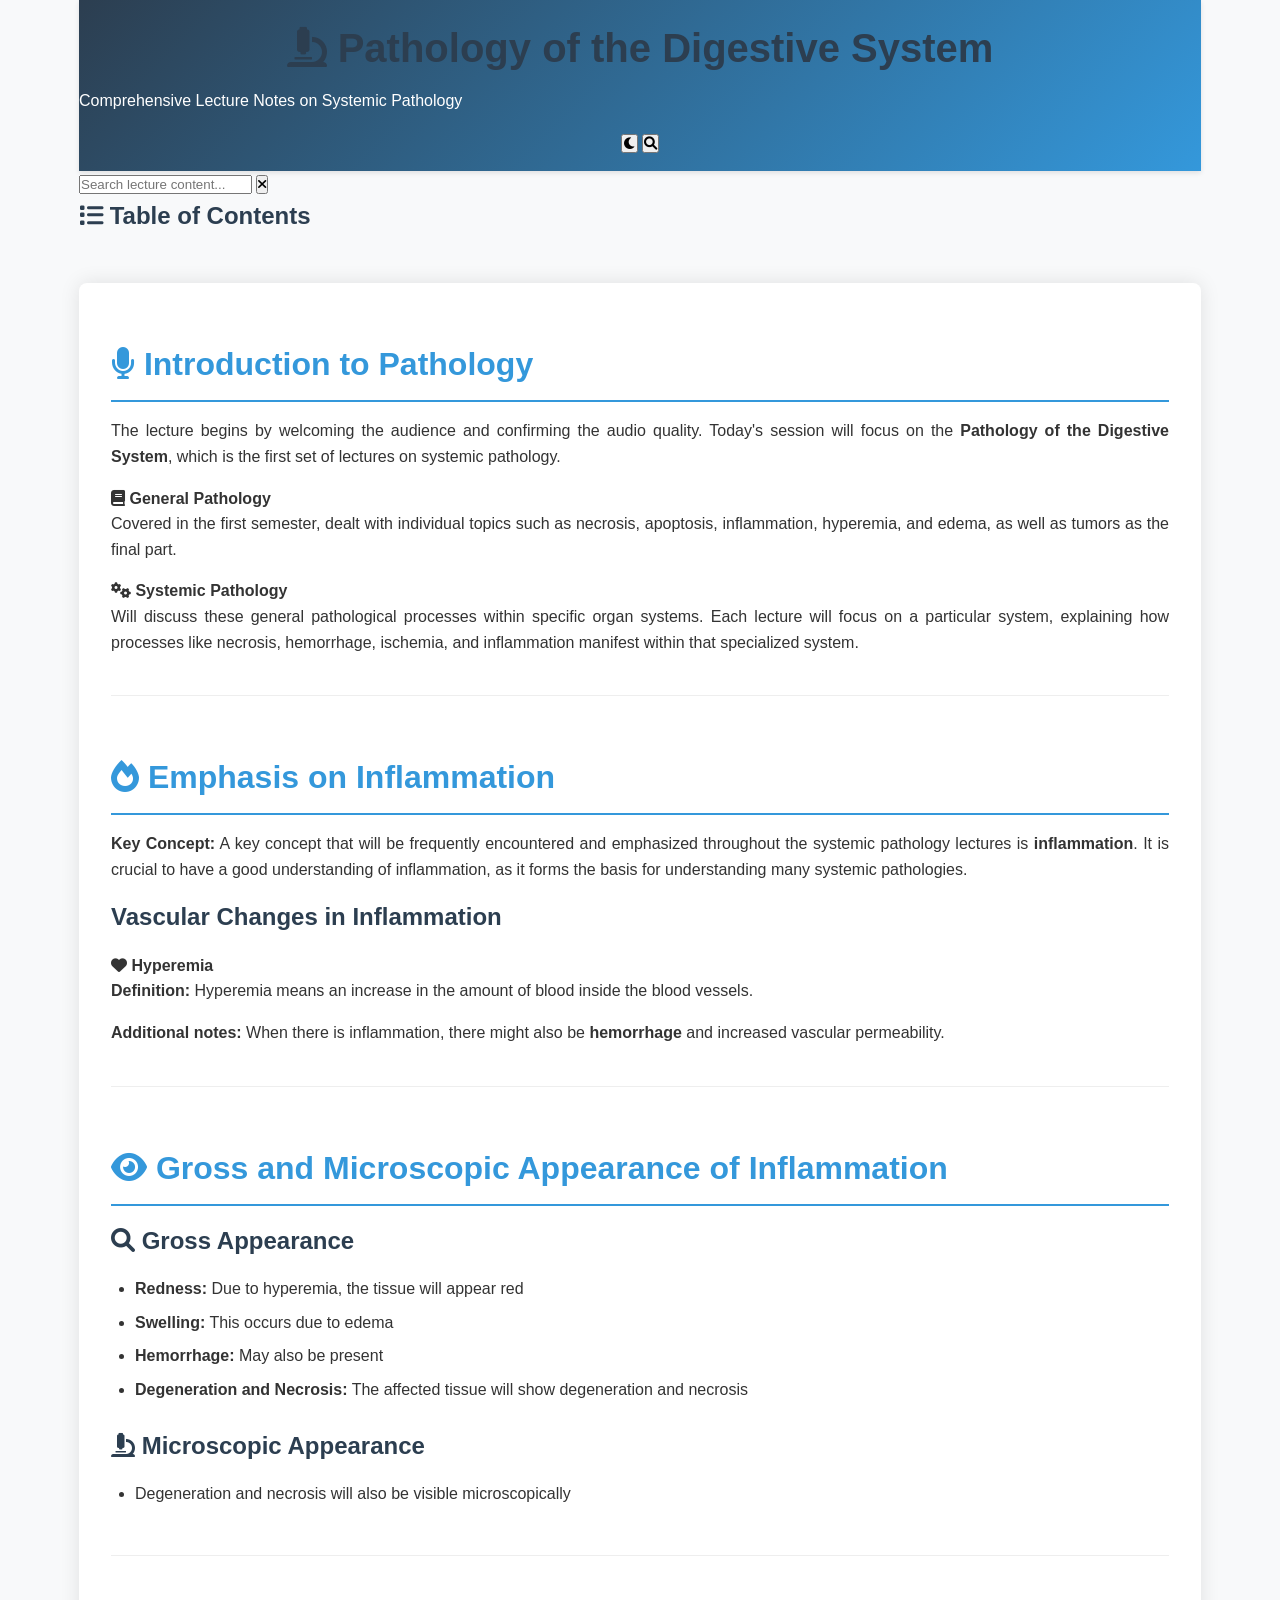
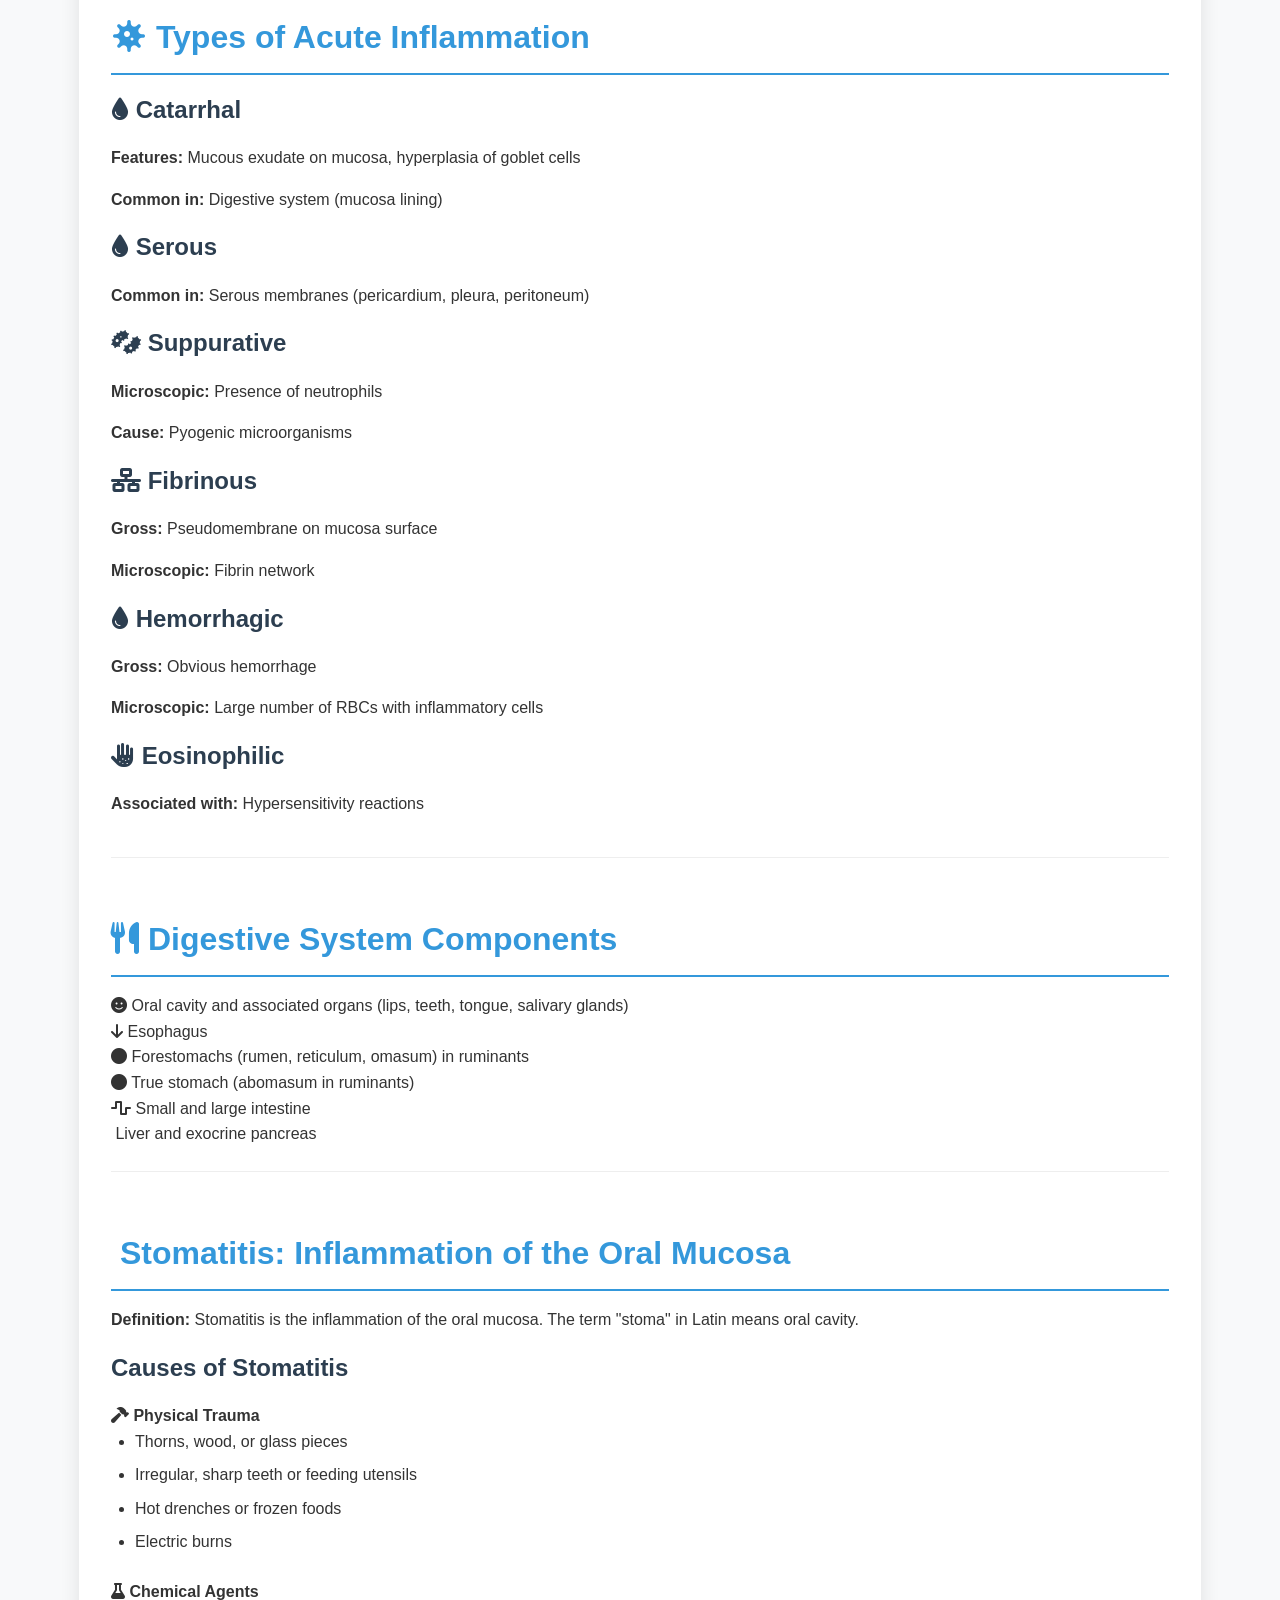
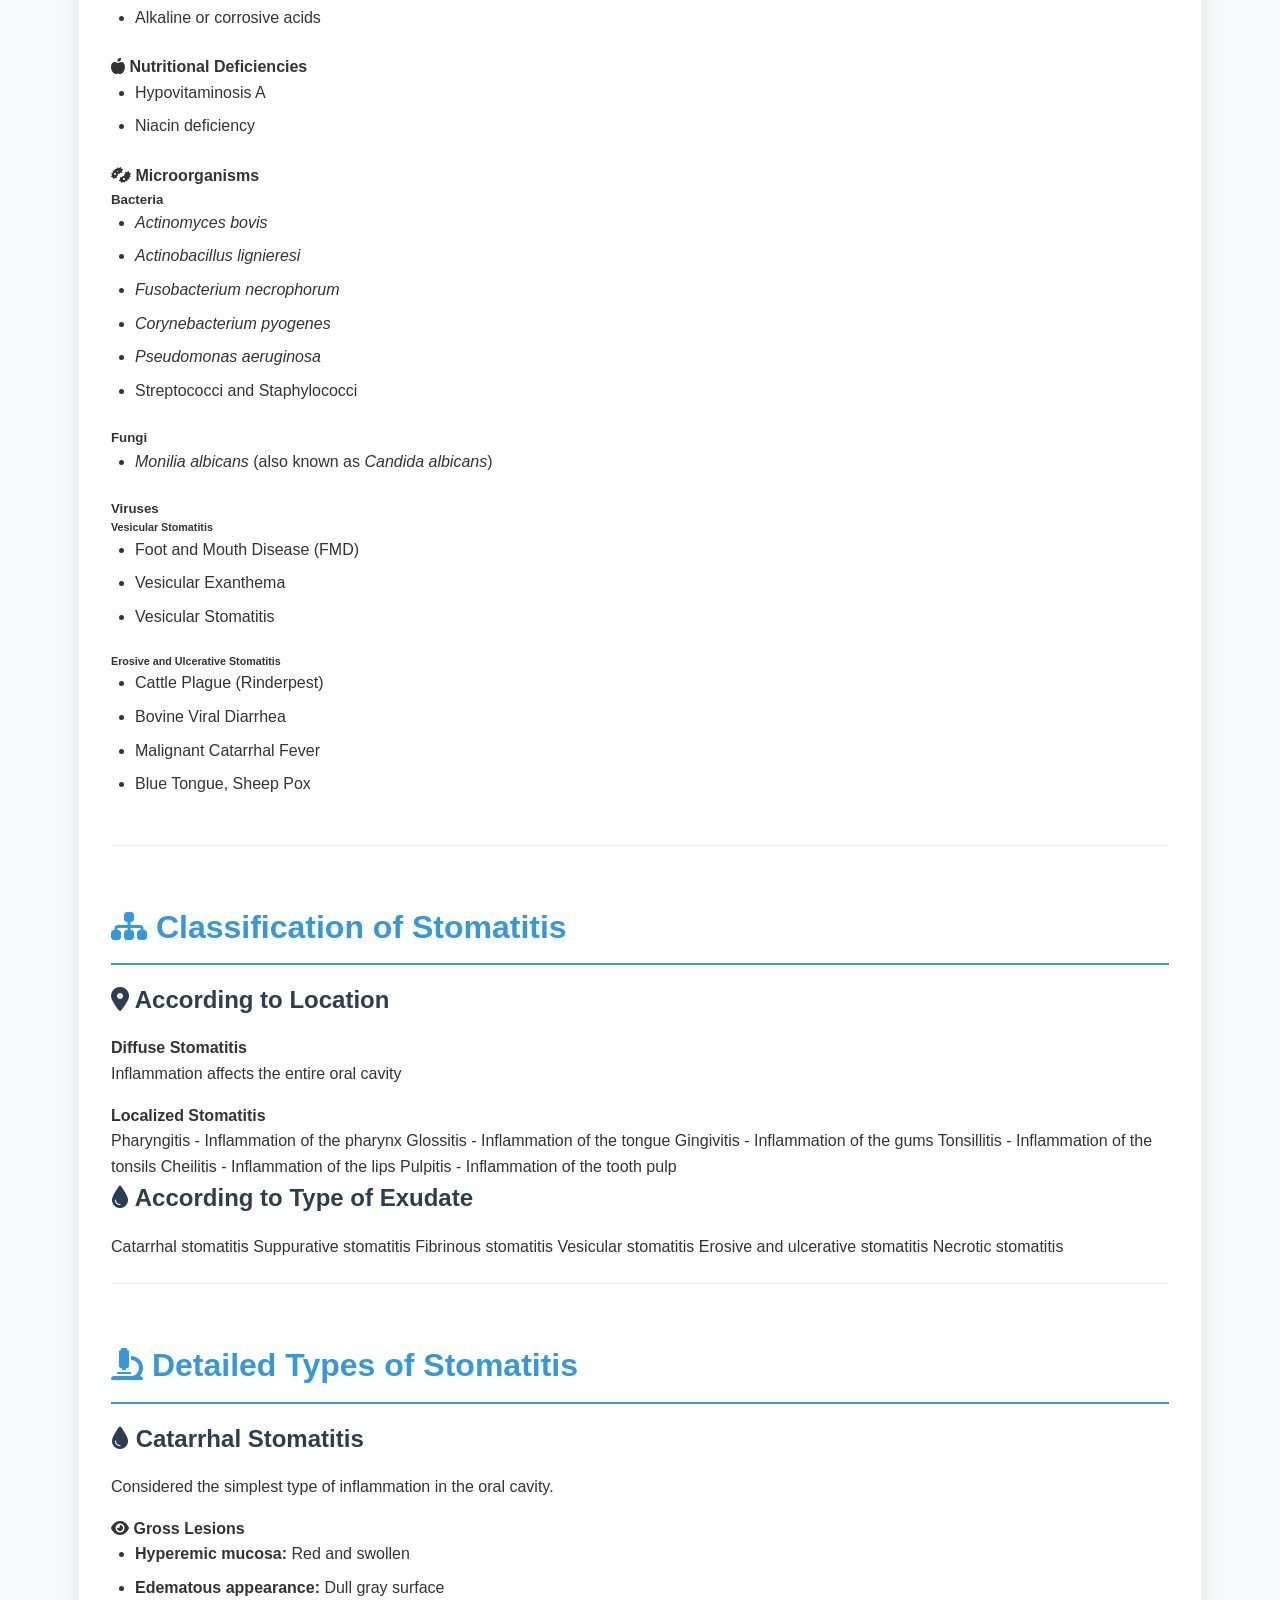
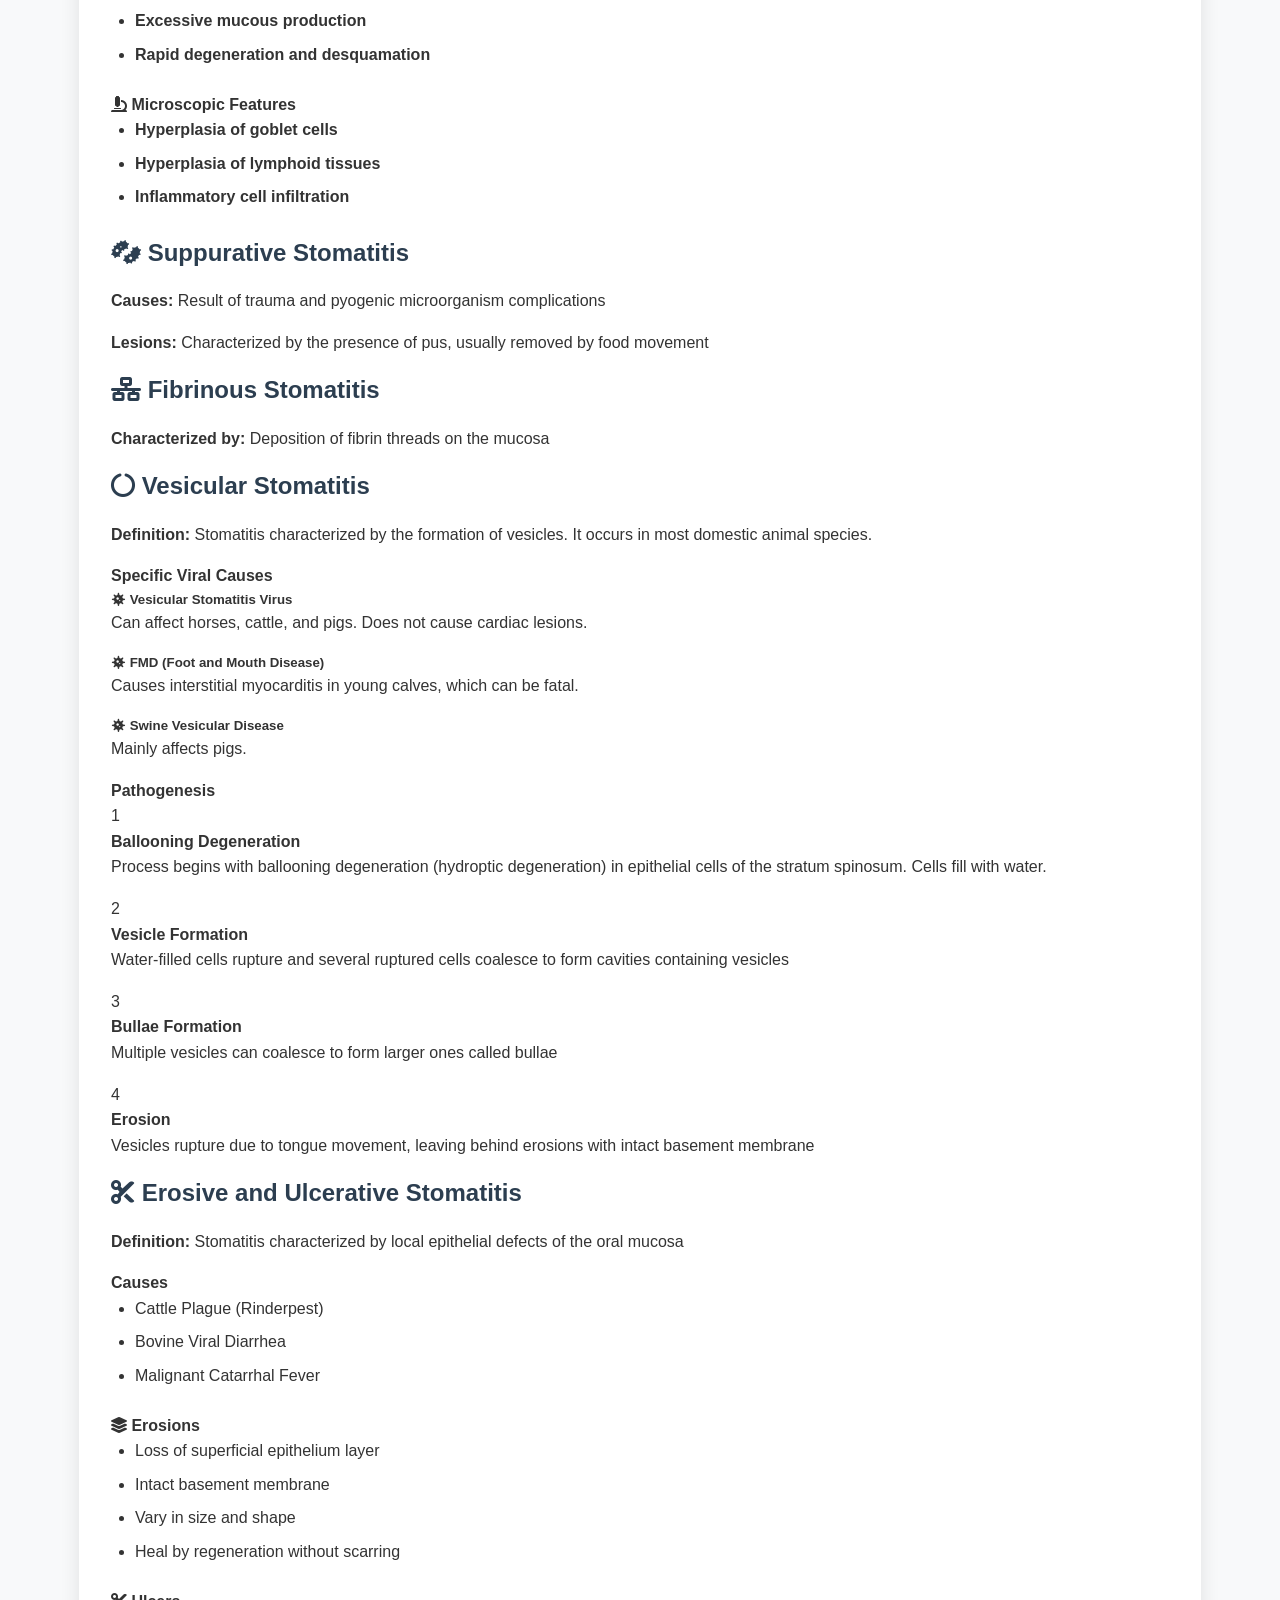
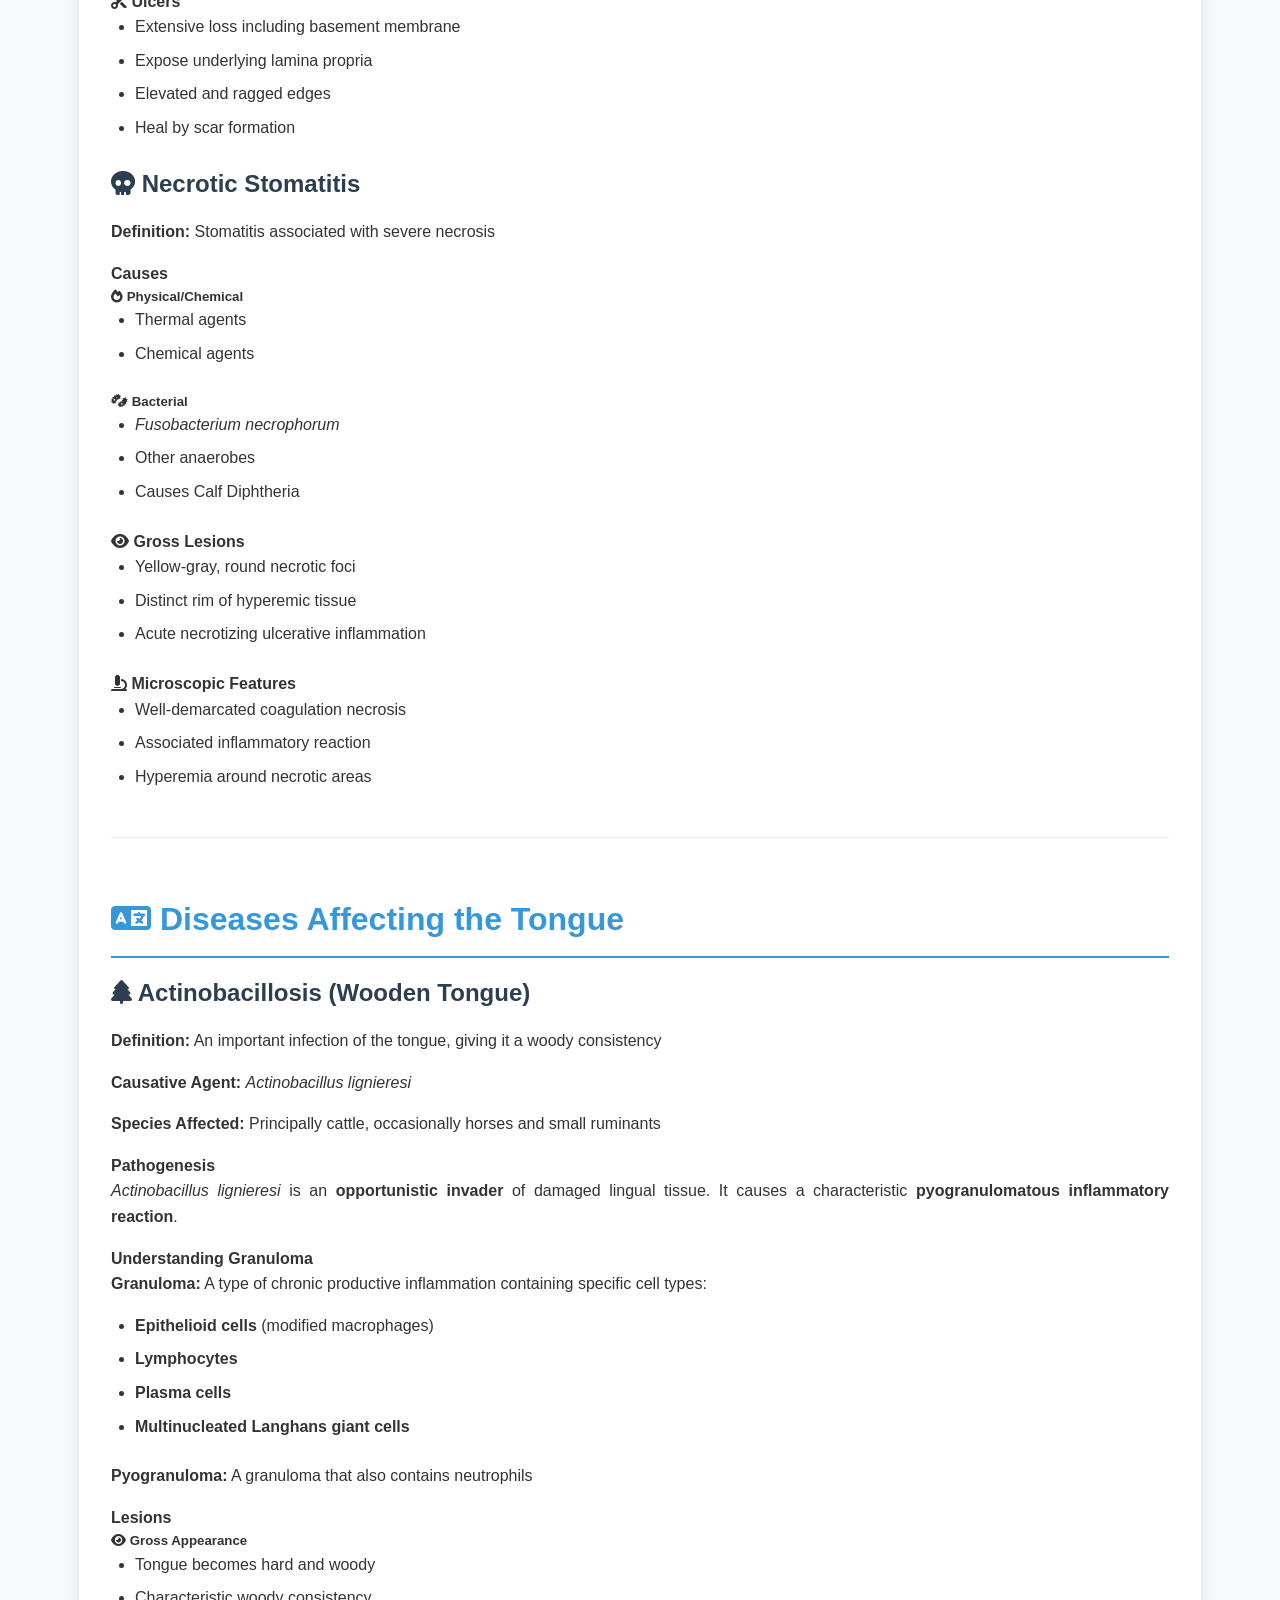
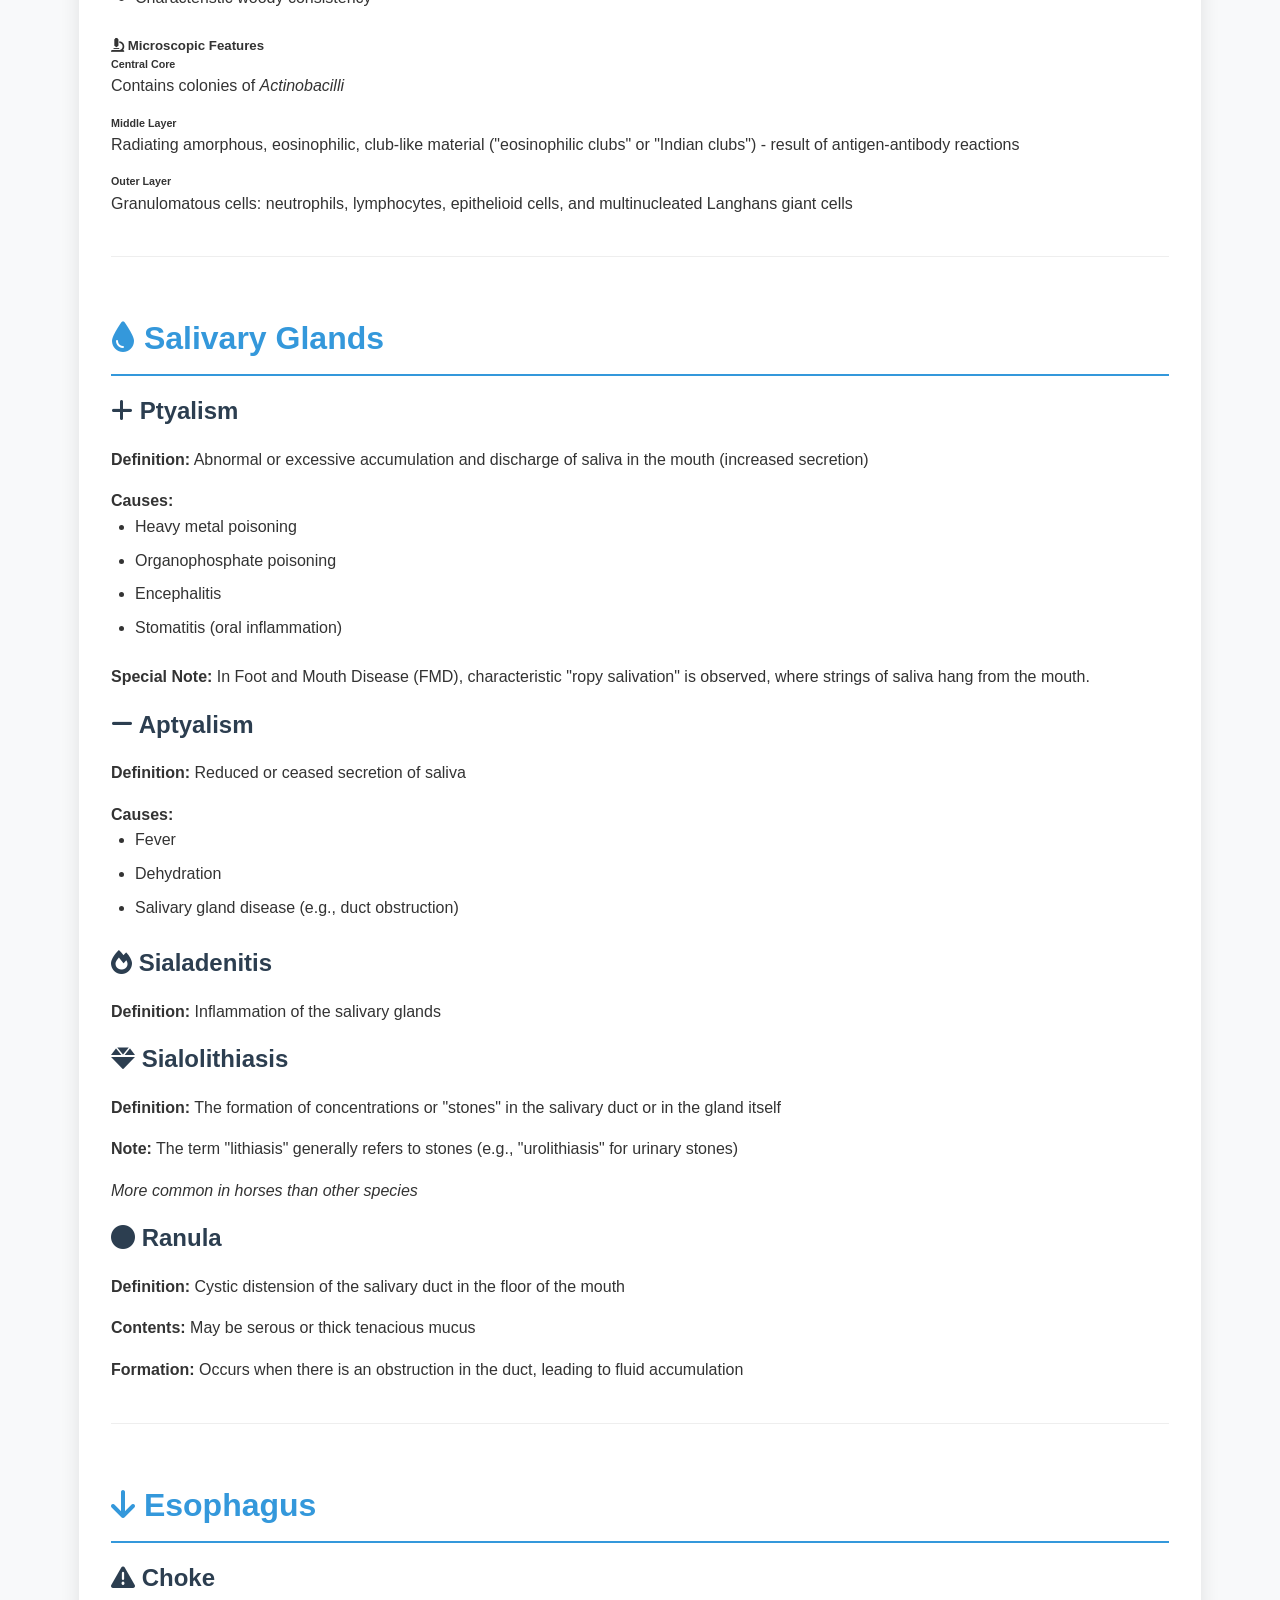
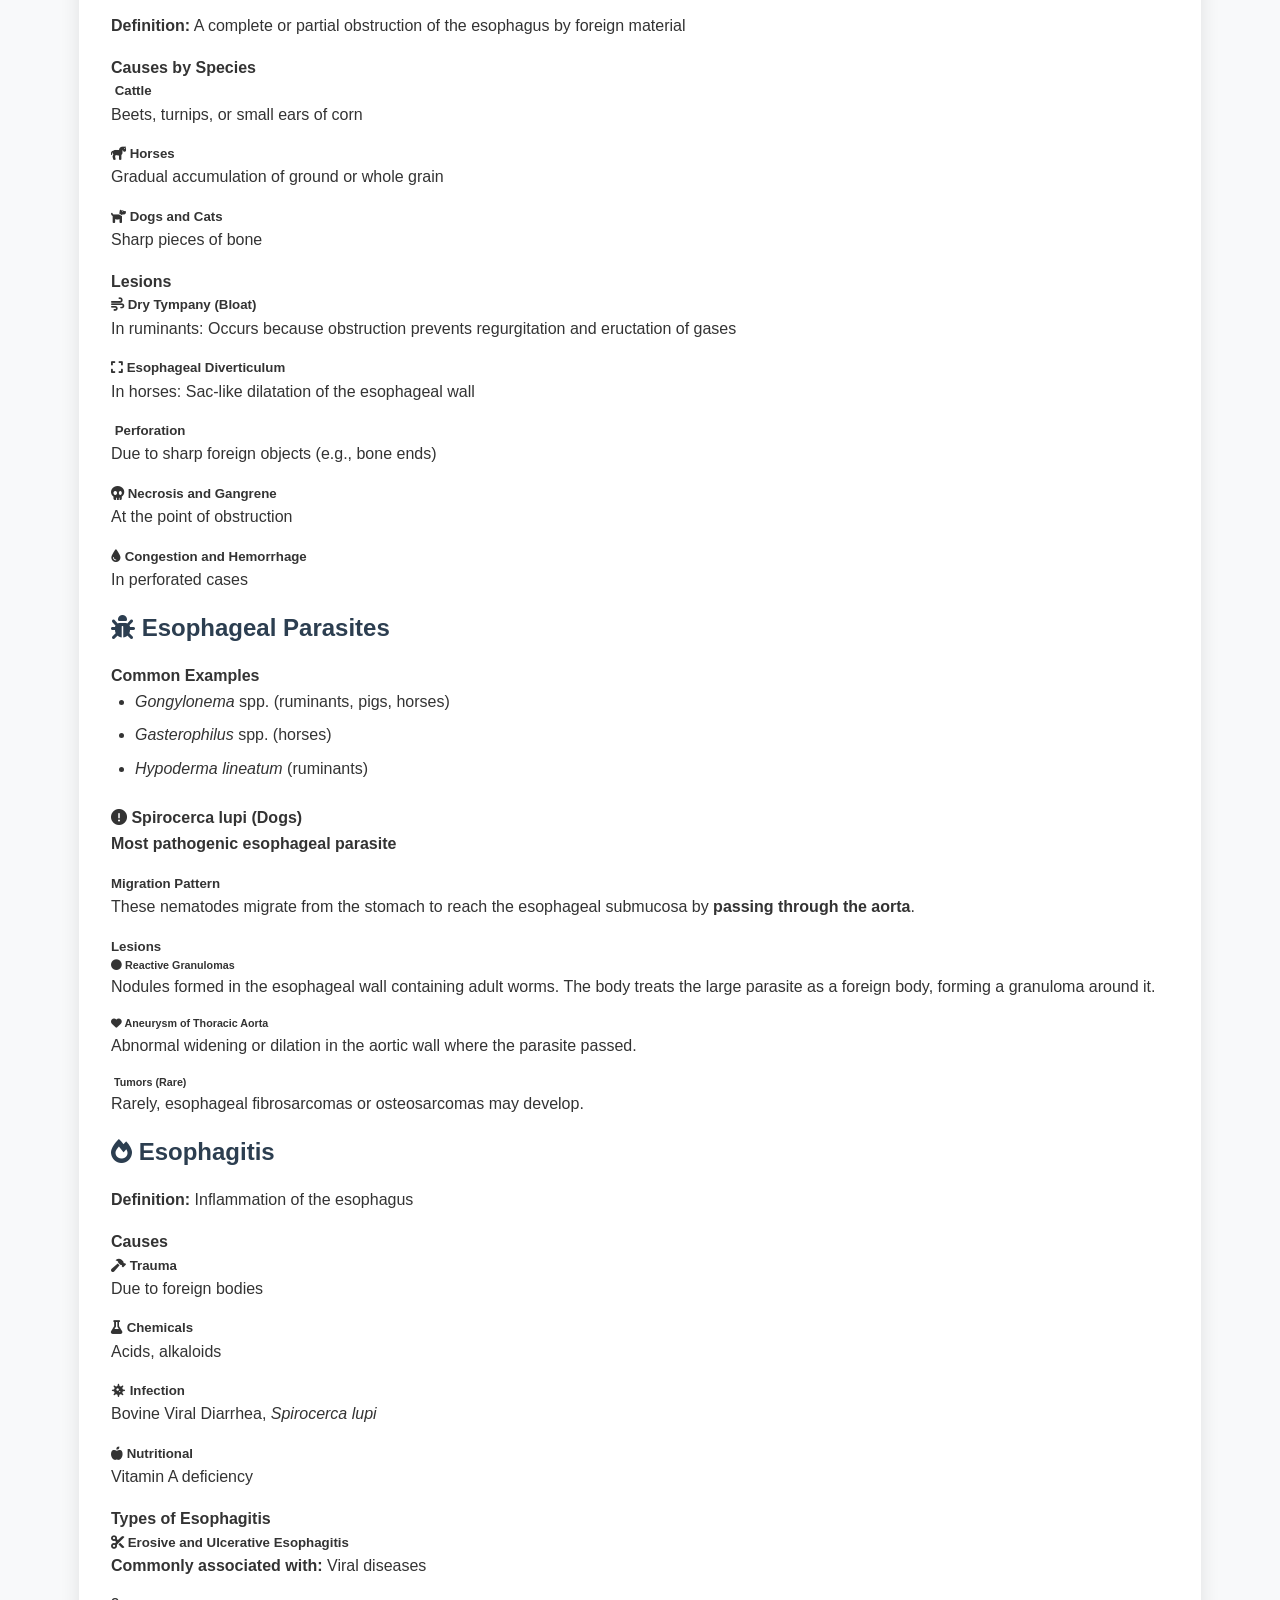
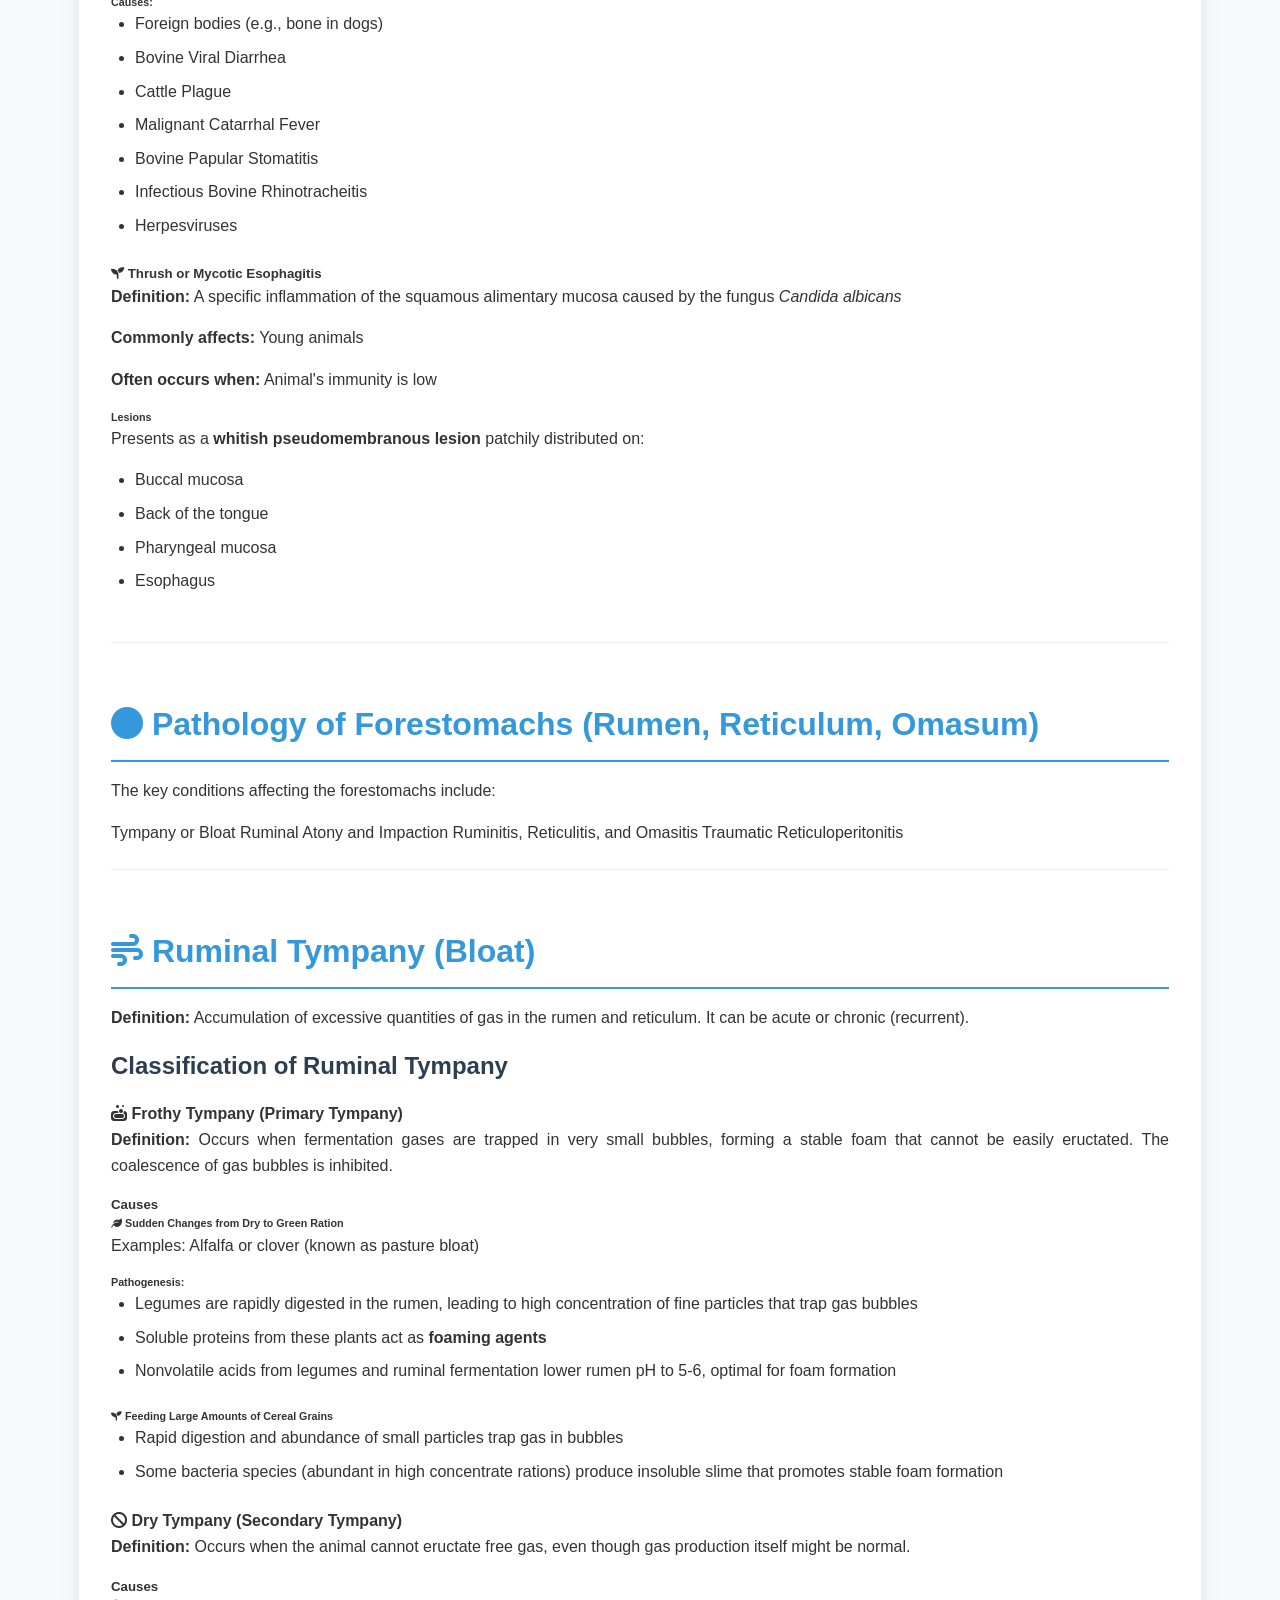
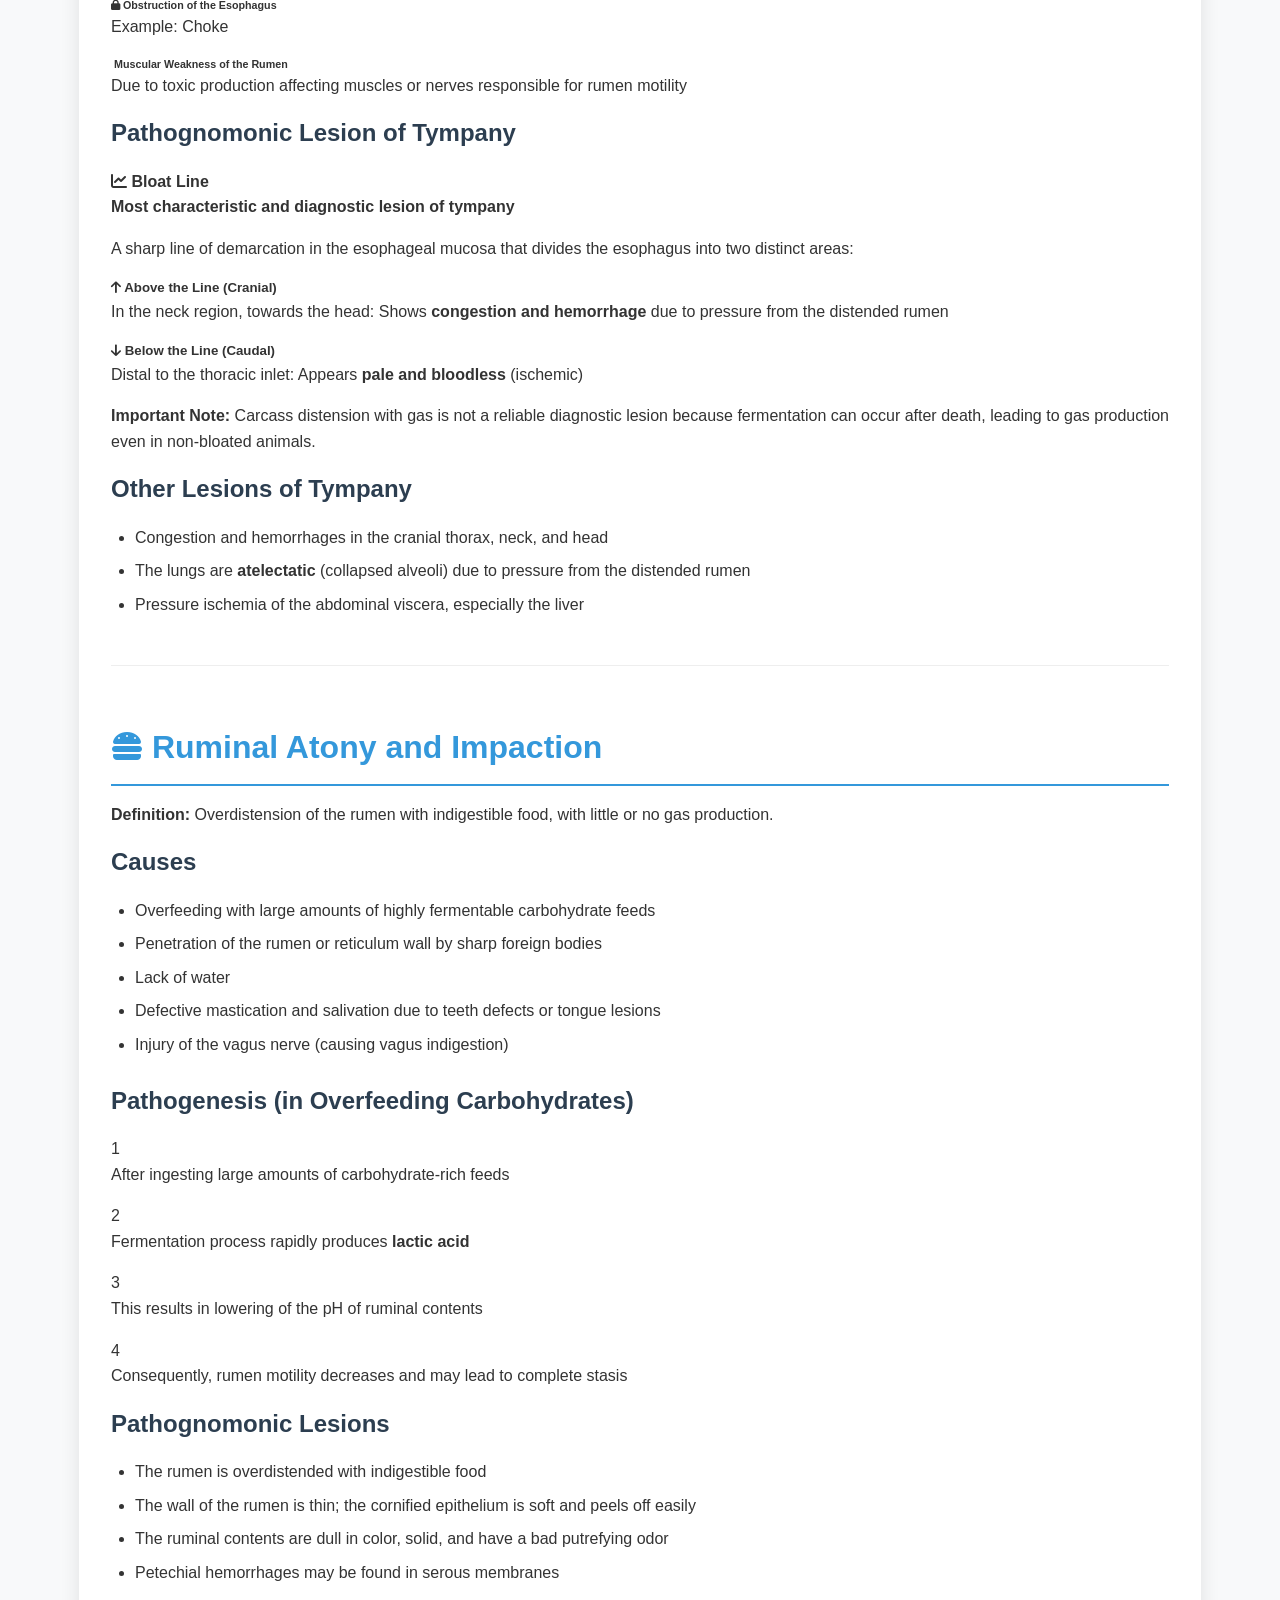
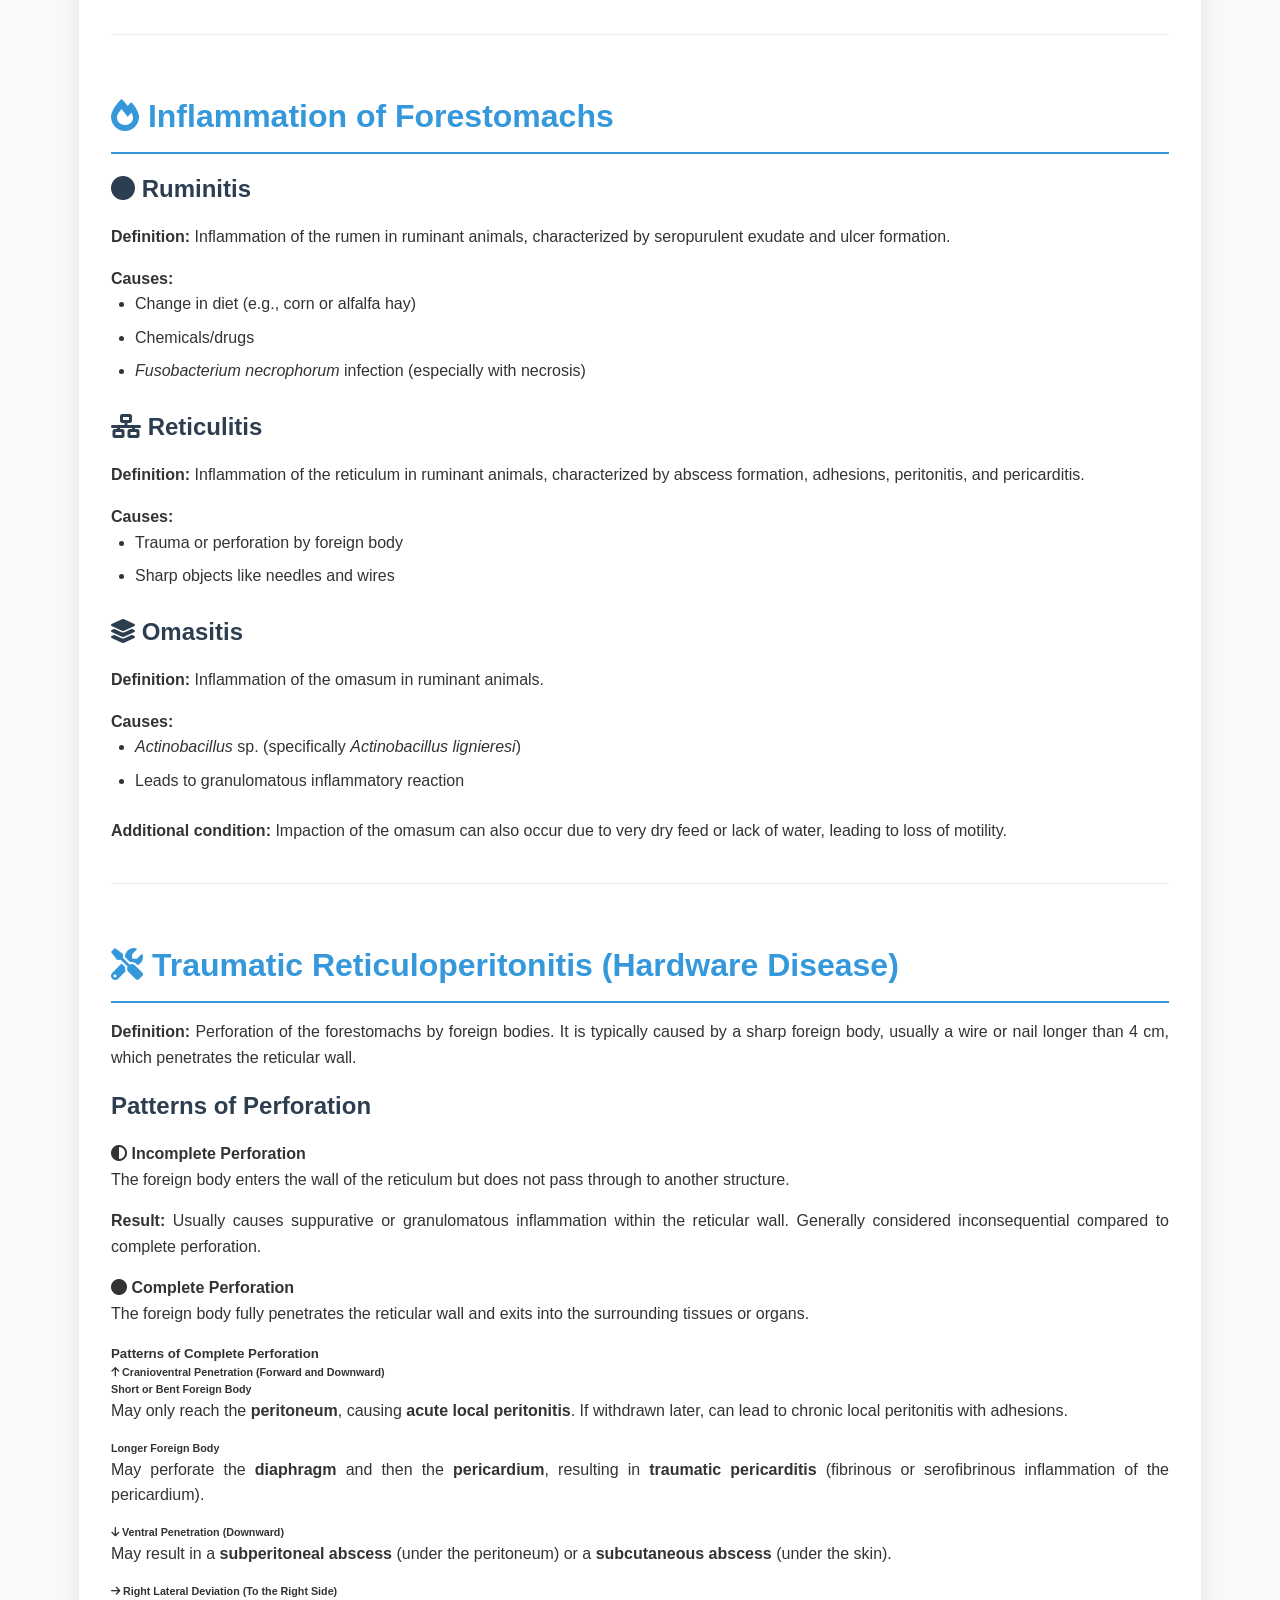
<file: index.html>
<!DOCTYPE html>
<html lang="en">
<head>
    <meta charset="UTF-8">
    <meta name="viewport" content="width=device-width, initial-scale=1.0">
    <title>Pathology of the Digestive System - Lecture Notes</title>
    <link rel="stylesheet" href="styles.css">
    <link href="https://fonts.googleapis.com/css2?family=Inter:wght@300;400;500;600;700&display=swap" rel="stylesheet">
    <link rel="stylesheet" href="https://cdnjs.cloudflare.com/ajax/libs/font-awesome/6.0.0/css/all.min.css">
</head>
<body>
    <div class="container">
        <!-- Header -->
        <header class="header">
            <div class="header-content">
                <h1><i class="fas fa-microscope"></i> Pathology of the Digestive System</h1>
                <p class="subtitle">Comprehensive Lecture Notes on Systemic Pathology</p>
            </div>
            <div class="header-controls">
                <button id="darkModeToggle" class="btn-icon" title="Toggle Dark Mode">
                    <i class="fas fa-moon"></i>
                </button>
                <button id="searchToggle" class="btn-icon" title="Search">
                    <i class="fas fa-search"></i>
                </button>
            </div>
        </header>

        <!-- Search Bar -->
        <div id="searchBar" class="search-bar">
            <input type="text" id="searchInput" placeholder="Search lecture content...">
            <button id="clearSearch" class="btn-clear">
                <i class="fas fa-times"></i>
            </button>
        </div>

        <!-- Navigation -->
        <nav class="nav-sidebar">
            <div class="nav-header">
                <h3><i class="fas fa-list"></i> Table of Contents</h3>
            </div>
            <ul class="nav-list" id="navList">
                <!-- Navigation items will be generated by JavaScript -->
            </ul>
        </nav>

        <!-- Main Content -->
        <main class="main-content">
            <div class="content-wrapper">
                
                <!-- Introduction Section -->
                <section class="section" id="introduction">
                    <div class="section-header">
                        <h2><i class="fas fa-microphone"></i> Introduction to Pathology</h2>
                    </div>
                    <div class="content-card">
                        <p>The lecture begins by welcoming the audience and confirming the audio quality. Today's session will focus on the <strong>Pathology of the Digestive System</strong>, which is the first set of lectures on systemic pathology.</p>
                        
                        <div class="comparison-box">
                            <div class="comparison-item">
                                <h4><i class="fas fa-book"></i> General Pathology</h4>
                                <p>Covered in the first semester, dealt with individual topics such as necrosis, apoptosis, inflammation, hyperemia, and edema, as well as tumors as the final part.</p>
                            </div>
                            <div class="comparison-item">
                                <h4><i class="fas fa-cogs"></i> Systemic Pathology</h4>
                                <p>Will discuss these general pathological processes within specific organ systems. Each lecture will focus on a particular system, explaining how processes like necrosis, hemorrhage, ischemia, and inflammation manifest within that specialized system.</p>
                            </div>
                        </div>
                    </div>
                </section>

                <!-- Inflammation Section -->
                <section class="section" id="inflammation">
                    <div class="section-header">
                        <h2><i class="fas fa-fire"></i> Emphasis on Inflammation</h2>
                    </div>
                    <div class="content-card">
                        <div class="highlight-box">
                            <p><strong>Key Concept:</strong> A key concept that will be frequently encountered and emphasized throughout the systemic pathology lectures is <strong>inflammation</strong>. It is crucial to have a good understanding of inflammation, as it forms the basis for understanding many systemic pathologies.</p>
                        </div>
                        
                        <h3>Vascular Changes in Inflammation</h3>
                        <div class="definition-box">
                            <h4><i class="fas fa-heart"></i> Hyperemia</h4>
                            <p><strong>Definition:</strong> Hyperemia means an increase in the amount of blood inside the blood vessels.</p>
                            <p><strong>Additional notes:</strong> When there is inflammation, there might also be <strong>hemorrhage</strong> and increased vascular permeability.</p>
                        </div>
                    </div>
                </section>

                <!-- Appearance of Inflammation -->
                <section class="section" id="appearance">
                    <div class="section-header">
                        <h2><i class="fas fa-eye"></i> Gross and Microscopic Appearance of Inflammation</h2>
                    </div>
                    <div class="content-card">
                        <div class="two-column">
                            <div class="column">
                                <h3><i class="fas fa-search"></i> Gross Appearance</h3>
                                <ul class="feature-list">
                                    <li><strong>Redness:</strong> Due to hyperemia, the tissue will appear red</li>
                                    <li><strong>Swelling:</strong> This occurs due to edema</li>
                                    <li><strong>Hemorrhage:</strong> May also be present</li>
                                    <li><strong>Degeneration and Necrosis:</strong> The affected tissue will show degeneration and necrosis</li>
                                </ul>
                            </div>
                            <div class="column">
                                <h3><i class="fas fa-microscope"></i> Microscopic Appearance</h3>
                                <ul class="feature-list">
                                    <li>Degeneration and necrosis will also be visible microscopically</li>
                                </ul>
                            </div>
                        </div>
                    </div>
                </section>

                <!-- Types of Acute Inflammation -->
                <section class="section" id="types-inflammation">
                    <div class="section-header">
                        <h2><i class="fas fa-virus"></i> Types of Acute Inflammation</h2>
                    </div>
                    <div class="content-card">
                        <div class="inflammation-types">
                            <div class="type-card">
                                <h3><i class="fas fa-droplet"></i> Catarrhal</h3>
                                <p><strong>Features:</strong> Mucous exudate on mucosa, hyperplasia of goblet cells</p>
                                <p><strong>Common in:</strong> Digestive system (mucosa lining)</p>
                            </div>
                            <div class="type-card">
                                <h3><i class="fas fa-tint"></i> Serous</h3>
                                <p><strong>Common in:</strong> Serous membranes (pericardium, pleura, peritoneum)</p>
                            </div>
                            <div class="type-card">
                                <h3><i class="fas fa-bacteria"></i> Suppurative</h3>
                                <p><strong>Microscopic:</strong> Presence of neutrophils</p>
                                <p><strong>Cause:</strong> Pyogenic microorganisms</p>
                            </div>
                            <div class="type-card">
                                <h3><i class="fas fa-network-wired"></i> Fibrinous</h3>
                                <p><strong>Gross:</strong> Pseudomembrane on mucosa surface</p>
                                <p><strong>Microscopic:</strong> Fibrin network</p>
                            </div>
                            <div class="type-card">
                                <h3><i class="fas fa-tint"></i> Hemorrhagic</h3>
                                <p><strong>Gross:</strong> Obvious hemorrhage</p>
                                <p><strong>Microscopic:</strong> Large number of RBCs with inflammatory cells</p>
                            </div>
                            <div class="type-card">
                                <h3><i class="fas fa-allergies"></i> Eosinophilic</h3>
                                <p><strong>Associated with:</strong> Hypersensitivity reactions</p>
                            </div>
                        </div>
                    </div>
                </section>

                <!-- Digestive System Components -->
                <section class="section" id="digestive-components">
                    <div class="section-header">
                        <h2><i class="fas fa-utensils"></i> Digestive System Components</h2>
                    </div>
                    <div class="content-card">
                        <div class="system-diagram">
                            <div class="component-list">
                                <div class="component-item">
                                    <i class="fas fa-smile"></i>
                                    <span>Oral cavity and associated organs (lips, teeth, tongue, salivary glands)</span>
                                </div>
                                <div class="component-item">
                                    <i class="fas fa-arrow-down"></i>
                                    <span>Esophagus</span>
                                </div>
                                <div class="component-item">
                                    <i class="fas fa-circle"></i>
                                    <span>Forestomachs (rumen, reticulum, omasum) in ruminants</span>
                                </div>
                                <div class="component-item">
                                    <i class="fas fa-circle"></i>
                                    <span>True stomach (abomasum in ruminants)</span>
                                </div>
                                <div class="component-item">
                                    <i class="fas fa-wave-square"></i>
                                    <span>Small and large intestine</span>
                                </div>
                                <div class="component-item">
                                    <i class="fas fa-liver"></i>
                                    <span>Liver and exocrine pancreas</span>
                                </div>
                            </div>
                        </div>
                    </div>
                </section>

                <!-- Stomatitis -->
                <section class="section" id="stomatitis">
                    <div class="section-header">
                        <h2><i class="fas fa-mouth-open"></i> Stomatitis: Inflammation of the Oral Mucosa</h2>
                    </div>
                    <div class="content-card">
                        <div class="definition-box">
                            <p><strong>Definition:</strong> Stomatitis is the inflammation of the oral mucosa. The term "stoma" in Latin means oral cavity.</p>
                        </div>

                        <h3>Causes of Stomatitis</h3>
                        <div class="causes-grid">
                            <div class="cause-category">
                                <h4><i class="fas fa-hammer"></i> Physical Trauma</h4>
                                <ul>
                                    <li>Thorns, wood, or glass pieces</li>
                                    <li>Irregular, sharp teeth or feeding utensils</li>
                                    <li>Hot drenches or frozen foods</li>
                                    <li>Electric burns</li>
                                </ul>
                            </div>
                            <div class="cause-category">
                                <h4><i class="fas fa-flask"></i> Chemical Agents</h4>
                                <ul>
                                    <li>Alkaline or corrosive acids</li>
                                </ul>
                            </div>
                            <div class="cause-category">
                                <h4><i class="fas fa-apple-alt"></i> Nutritional Deficiencies</h4>
                                <ul>
                                    <li>Hypovitaminosis A</li>
                                    <li>Niacin deficiency</li>
                                </ul>
                            </div>
                            <div class="cause-category">
                                <h4><i class="fas fa-bacteria"></i> Microorganisms</h4>
                                <div class="microorganism-types">
                                    <div class="micro-type">
                                        <h5>Bacteria</h5>
                                        <ul>
                                            <li><em>Actinomyces bovis</em></li>
                                            <li><em>Actinobacillus lignieresi</em></li>
                                            <li><em>Fusobacterium necrophorum</em></li>
                                            <li><em>Corynebacterium pyogenes</em></li>
                                            <li><em>Pseudomonas aeruginosa</em></li>
                                            <li>Streptococci and Staphylococci</li>
                                        </ul>
                                    </div>
                                    <div class="micro-type">
                                        <h5>Fungi</h5>
                                        <ul>
                                            <li><em>Monilia albicans</em> (also known as <em>Candida albicans</em>)</li>
                                        </ul>
                                    </div>
                                    <div class="micro-type">
                                        <h5>Viruses</h5>
                                        <div class="virus-categories">
                                            <div class="virus-cat">
                                                <h6>Vesicular Stomatitis</h6>
                                                <ul>
                                                    <li>Foot and Mouth Disease (FMD)</li>
                                                    <li>Vesicular Exanthema</li>
                                                    <li>Vesicular Stomatitis</li>
                                                </ul>
                                            </div>
                                            <div class="virus-cat">
                                                <h6>Erosive and Ulcerative Stomatitis</h6>
                                                <ul>
                                                    <li>Cattle Plague (Rinderpest)</li>
                                                    <li>Bovine Viral Diarrhea</li>
                                                    <li>Malignant Catarrhal Fever</li>
                                                    <li>Blue Tongue, Sheep Pox</li>
                                                </ul>
                                            </div>
                                        </div>
                                    </div>
                                </div>
                            </div>
                        </div>
                    </div>
                </section>

                <!-- Classification of Stomatitis -->
                <section class="section" id="stomatitis-classification">
                    <div class="section-header">
                        <h2><i class="fas fa-sitemap"></i> Classification of Stomatitis</h2>
                    </div>
                    <div class="content-card">
                        <div class="classification-grid">
                            <div class="classification-type">
                                <h3><i class="fas fa-map-marker-alt"></i> According to Location</h3>
                                <div class="location-types">
                                    <div class="location-item">
                                        <h4>Diffuse Stomatitis</h4>
                                        <p>Inflammation affects the entire oral cavity</p>
                                    </div>
                                    <div class="location-item">
                                        <h4>Localized Stomatitis</h4>
                                        <div class="localized-list">
                                            <span class="condition">Pharyngitis</span> - Inflammation of the pharynx
                                            <span class="condition">Glossitis</span> - Inflammation of the tongue
                                            <span class="condition">Gingivitis</span> - Inflammation of the gums
                                            <span class="condition">Tonsillitis</span> - Inflammation of the tonsils
                                            <span class="condition">Cheilitis</span> - Inflammation of the lips
                                            <span class="condition">Pulpitis</span> - Inflammation of the tooth pulp
                                        </div>
                                    </div>
                                </div>
                            </div>
                            <div class="classification-type">
                                <h3><i class="fas fa-tint"></i> According to Type of Exudate</h3>
                                <div class="exudate-types">
                                    <span class="exudate-item">Catarrhal stomatitis</span>
                                    <span class="exudate-item">Suppurative stomatitis</span>
                                    <span class="exudate-item">Fibrinous stomatitis</span>
                                    <span class="exudate-item">Vesicular stomatitis</span>
                                    <span class="exudate-item">Erosive and ulcerative stomatitis</span>
                                    <span class="exudate-item">Necrotic stomatitis</span>
                                </div>
                            </div>
                        </div>
                    </div>
                </section>

                <!-- Detailed Types of Stomatitis -->
                <section class="section" id="detailed-stomatitis-types">
                    <div class="section-header">
                        <h2><i class="fas fa-microscope"></i> Detailed Types of Stomatitis</h2>
                    </div>
                    <div class="content-card">
                        
                        <!-- Catarrhal Stomatitis -->
                        <div class="stomatitis-type">
                            <h3><i class="fas fa-droplet"></i> Catarrhal Stomatitis</h3>
                            <div class="type-content">
                                <p>Considered the simplest type of inflammation in the oral cavity.</p>
                                <div class="two-column">
                                    <div class="column">
                                        <h4><i class="fas fa-eye"></i> Gross Lesions</h4>
                                        <ul class="feature-list">
                                            <li><strong>Hyperemic mucosa:</strong> Red and swollen</li>
                                            <li><strong>Edematous appearance:</strong> Dull gray surface</li>
                                            <li><strong>Excessive mucous production</strong></li>
                                            <li><strong>Rapid degeneration and desquamation</strong></li>
                                        </ul>
                                    </div>
                                    <div class="column">
                                        <h4><i class="fas fa-microscope"></i> Microscopic Features</h4>
                                        <ul class="feature-list">
                                            <li><strong>Hyperplasia of goblet cells</strong></li>
                                            <li><strong>Hyperplasia of lymphoid tissues</strong></li>
                                            <li><strong>Inflammatory cell infiltration</strong></li>
                                        </ul>
                                    </div>
                                </div>
                            </div>
                        </div>

                        <!-- Suppurative Stomatitis -->
                        <div class="stomatitis-type">
                            <h3><i class="fas fa-bacteria"></i> Suppurative Stomatitis</h3>
                            <div class="type-content">
                                <p><strong>Causes:</strong> Result of trauma and pyogenic microorganism complications</p>
                                <p><strong>Lesions:</strong> Characterized by the presence of pus, usually removed by food movement</p>
                            </div>
                        </div>

                        <!-- Fibrinous Stomatitis -->
                        <div class="stomatitis-type">
                            <h3><i class="fas fa-network-wired"></i> Fibrinous Stomatitis</h3>
                            <div class="type-content">
                                <p><strong>Characterized by:</strong> Deposition of fibrin threads on the mucosa</p>
                            </div>
                        </div>

                        <!-- Vesicular Stomatitis -->
                        <div class="stomatitis-type">
                            <h3><i class="fas fa-circle-notch"></i> Vesicular Stomatitis</h3>
                            <div class="type-content">
                                <div class="definition-box">
                                    <p><strong>Definition:</strong> Stomatitis characterized by the formation of vesicles. It occurs in most domestic animal species.</p>
                                </div>
                                
                                <h4>Specific Viral Causes</h4>
                                <div class="virus-info-grid">
                                    <div class="virus-info">
                                        <h5><i class="fas fa-virus"></i> Vesicular Stomatitis Virus</h5>
                                        <p>Can affect horses, cattle, and pigs. Does not cause cardiac lesions.</p>
                                    </div>
                                    <div class="virus-info">
                                        <h5><i class="fas fa-virus"></i> FMD (Foot and Mouth Disease)</h5>
                                        <p>Causes interstitial myocarditis in young calves, which can be fatal.</p>
                                    </div>
                                    <div class="virus-info">
                                        <h5><i class="fas fa-virus"></i> Swine Vesicular Disease</h5>
                                        <p>Mainly affects pigs.</p>
                                    </div>
                                </div>
                                
                                <h4>Pathogenesis</h4>
                                <div class="process-flow">
                                    <div class="process-step">
                                        <div class="step-number">1</div>
                                        <div class="step-content">
                                            <h4>Ballooning Degeneration</h4>
                                            <p>Process begins with ballooning degeneration (hydroptic degeneration) in epithelial cells of the stratum spinosum. Cells fill with water.</p>
                                        </div>
                                    </div>
                                    <div class="process-step">
                                        <div class="step-number">2</div>
                                        <div class="step-content">
                                            <h4>Vesicle Formation</h4>
                                            <p>Water-filled cells rupture and several ruptured cells coalesce to form cavities containing vesicles</p>
                                        </div>
                                    </div>
                                    <div class="process-step">
                                        <div class="step-number">3</div>
                                        <div class="step-content">
                                            <h4>Bullae Formation</h4>
                                            <p>Multiple vesicles can coalesce to form larger ones called bullae</p>
                                        </div>
                                    </div>
                                    <div class="process-step">
                                        <div class="step-number">4</div>
                                        <div class="step-content">
                                            <h4>Erosion</h4>
                                            <p>Vesicles rupture due to tongue movement, leaving behind erosions with intact basement membrane</p>
                                        </div>
                                    </div>
                                </div>
                            </div>
                        </div>

                        <!-- Erosive and Ulcerative Stomatitis -->
                        <div class="stomatitis-type">
                            <h3><i class="fas fa-cut"></i> Erosive and Ulcerative Stomatitis</h3>
                            <div class="type-content">
                                <div class="definition-box">
                                    <p><strong>Definition:</strong> Stomatitis characterized by local epithelial defects of the oral mucosa</p>
                                </div>
                                
                                <h4>Causes</h4>
                                <div class="causes-list">
                                    <ul>
                                        <li>Cattle Plague (Rinderpest)</li>
                                        <li>Bovine Viral Diarrhea</li>
                                        <li>Malignant Catarrhal Fever</li>
                                    </ul>
                                </div>
                                
                                <div class="comparison-box">
                                    <div class="comparison-item">
                                        <h4><i class="fas fa-layer-group"></i> Erosions</h4>
                                        <ul>
                                            <li>Loss of superficial epithelium layer</li>
                                            <li>Intact basement membrane</li>
                                            <li>Vary in size and shape</li>
                                            <li>Heal by regeneration without scarring</li>
                                        </ul>
                                    </div>
                                    <div class="comparison-item">
                                        <h4><i class="fas fa-cut"></i> Ulcers</h4>
                                        <ul>
                                            <li>Extensive loss including basement membrane</li>
                                            <li>Expose underlying lamina propria</li>
                                            <li>Elevated and ragged edges</li>
                                            <li>Heal by scar formation</li>
                                        </ul>
                                    </div>
                                </div>
                            </div>
                        </div>

                        <!-- Necrotic Stomatitis -->
                        <div class="stomatitis-type">
                            <h3><i class="fas fa-skull"></i> Necrotic Stomatitis</h3>
                            <div class="type-content">
                                <div class="definition-box">
                                    <p><strong>Definition:</strong> Stomatitis associated with severe necrosis</p>
                                </div>
                                
                                <h4>Causes</h4>
                                <div class="causes-grid">
                                    <div class="cause-category">
                                        <h5><i class="fas fa-fire"></i> Physical/Chemical</h5>
                                        <ul>
                                            <li>Thermal agents</li>
                                            <li>Chemical agents</li>
                                        </ul>
                                    </div>
                                    <div class="cause-category">
                                        <h5><i class="fas fa-bacteria"></i> Bacterial</h5>
                                        <ul>
                                            <li><em>Fusobacterium necrophorum</em></li>
                                            <li>Other anaerobes</li>
                                            <li>Causes Calf Diphtheria</li>
                                        </ul>
                                    </div>
                                </div>
                                
                                <div class="two-column">
                                    <div class="column">
                                        <h4><i class="fas fa-eye"></i> Gross Lesions</h4>
                                        <ul class="feature-list">
                                            <li>Yellow-gray, round necrotic foci</li>
                                            <li>Distinct rim of hyperemic tissue</li>
                                            <li>Acute necrotizing ulcerative inflammation</li>
                                        </ul>
                                    </div>
                                    <div class="column">
                                        <h4><i class="fas fa-microscope"></i> Microscopic Features</h4>
                                        <ul class="feature-list">
                                            <li>Well-demarcated coagulation necrosis</li>
                                            <li>Associated inflammatory reaction</li>
                                            <li>Hyperemia around necrotic areas</li>
                                        </ul>
                                    </div>
                                </div>
                            </div>
                        </div>
                    </div>
                </section>

                <!-- Diseases Affecting the Tongue -->
                <section class="section" id="tongue-diseases">
                    <div class="section-header">
                        <h2><i class="fas fa-language"></i> Diseases Affecting the Tongue</h2>
                    </div>
                    <div class="content-card">
                        <div class="disease-detail">
                            <h3><i class="fas fa-tree"></i> Actinobacillosis (Wooden Tongue)</h3>
                            <div class="definition-box">
                                <p><strong>Definition:</strong> An important infection of the tongue, giving it a woody consistency</p>
                                <p><strong>Causative Agent:</strong> <em>Actinobacillus lignieresi</em></p>
                                <p><strong>Species Affected:</strong> Principally cattle, occasionally horses and small ruminants</p>
                            </div>
                            
                            <h4>Pathogenesis</h4>
                            <div class="pathogenesis-box">
                                <p><em>Actinobacillus lignieresi</em> is an <strong>opportunistic invader</strong> of damaged lingual tissue. It causes a characteristic <strong>pyogranulomatous inflammatory reaction</strong>.</p>
                            </div>
                            
                            <h4>Understanding Granuloma</h4>
                            <div class="granuloma-info">
                                <div class="definition-box">
                                    <p><strong>Granuloma:</strong> A type of chronic productive inflammation containing specific cell types:</p>
                                    <ul class="feature-list">
                                        <li><strong>Epithelioid cells</strong> (modified macrophages)</li>
                                        <li><strong>Lymphocytes</strong></li>
                                        <li><strong>Plasma cells</strong></li>
                                        <li><strong>Multinucleated Langhans giant cells</strong></li>
                                    </ul>
                                </div>
                                <div class="highlight-box">
                                    <p><strong>Pyogranuloma:</strong> A granuloma that also contains neutrophils</p>
                                </div>
                            </div>
                            
                            <h4>Lesions</h4>
                            <div class="two-column">
                                <div class="column">
                                    <h5><i class="fas fa-eye"></i> Gross Appearance</h5>
                                    <ul class="feature-list">
                                        <li>Tongue becomes hard and woody</li>
                                        <li>Characteristic woody consistency</li>
                                    </ul>
                                </div>
                                <div class="column">
                                    <h5><i class="fas fa-microscope"></i> Microscopic Features</h5>
                                    <div class="microscopic-structure">
                                        <div class="structure-layer">
                                            <h6>Central Core</h6>
                                            <p>Contains colonies of <em>Actinobacilli</em></p>
                                        </div>
                                        <div class="structure-layer">
                                            <h6>Middle Layer</h6>
                                            <p>Radiating amorphous, eosinophilic, club-like material ("eosinophilic clubs" or "Indian clubs") - result of antigen-antibody reactions</p>
                                        </div>
                                        <div class="structure-layer">
                                            <h6>Outer Layer</h6>
                                            <p>Granulomatous cells: neutrophils, lymphocytes, epithelioid cells, and multinucleated Langhans giant cells</p>
                                        </div>
                                    </div>
                                </div>
                            </div>
                        </div>
                    </div>
                </section>

                <!-- Salivary Glands -->
                <section class="section" id="salivary-glands">
                    <div class="section-header">
                        <h2><i class="fas fa-tint"></i> Salivary Glands</h2>
                    </div>
                    <div class="content-card">
                        <div class="conditions-grid">
                            <div class="condition-card">
                                <h3><i class="fas fa-plus"></i> Ptyalism</h3>
                                <div class="definition-box">
                                    <p><strong>Definition:</strong> Abnormal or excessive accumulation and discharge of saliva in the mouth (increased secretion)</p>
                                </div>
                                <div class="causes-list">
                                    <h4>Causes:</h4>
                                    <ul>
                                        <li>Heavy metal poisoning</li>
                                        <li>Organophosphate poisoning</li>
                                        <li>Encephalitis</li>
                                        <li>Stomatitis (oral inflammation)</li>
                                    </ul>
                                </div>
                                <div class="highlight-box">
                                    <p><strong>Special Note:</strong> In Foot and Mouth Disease (FMD), characteristic "ropy salivation" is observed, where strings of saliva hang from the mouth.</p>
                                </div>
                            </div>
                            
                            <div class="condition-card">
                                <h3><i class="fas fa-minus"></i> Aptyalism</h3>
                                <div class="definition-box">
                                    <p><strong>Definition:</strong> Reduced or ceased secretion of saliva</p>
                                </div>
                                <div class="causes-list">
                                    <h4>Causes:</h4>
                                    <ul>
                                        <li>Fever</li>
                                        <li>Dehydration</li>
                                        <li>Salivary gland disease (e.g., duct obstruction)</li>
                                    </ul>
                                </div>
                            </div>
                            
                            <div class="condition-card">
                                <h3><i class="fas fa-fire"></i> Sialadenitis</h3>
                                <div class="definition-box">
                                    <p><strong>Definition:</strong> Inflammation of the salivary glands</p>
                                </div>
                            </div>
                            
                            <div class="condition-card">
                                <h3><i class="fas fa-gem"></i> Sialolithiasis</h3>
                                <div class="definition-box">
                                    <p><strong>Definition:</strong> The formation of concentrations or "stones" in the salivary duct or in the gland itself</p>
                                    <p><strong>Note:</strong> The term "lithiasis" generally refers to stones (e.g., "urolithiasis" for urinary stones)</p>
                                </div>
                                <p><em>More common in horses than other species</em></p>
                            </div>
                            
                            <div class="condition-card">
                                <h3><i class="fas fa-circle"></i> Ranula</h3>
                                <div class="definition-box">
                                    <p><strong>Definition:</strong> Cystic distension of the salivary duct in the floor of the mouth</p>
                                    <p><strong>Contents:</strong> May be serous or thick tenacious mucus</p>
                                    <p><strong>Formation:</strong> Occurs when there is an obstruction in the duct, leading to fluid accumulation</p>
                                </div>
                            </div>
                        </div>
                    </div>
                </section>

                <!-- Esophagus -->
                <section class="section" id="esophagus">
                    <div class="section-header">
                        <h2><i class="fas fa-arrow-down"></i> Esophagus</h2>
                    </div>
                    <div class="content-card">
                        
                        <!-- Choke -->
                        <div class="esophageal-condition">
                            <h3><i class="fas fa-exclamation-triangle"></i> Choke</h3>
                            <div class="definition-box">
                                <p><strong>Definition:</strong> A complete or partial obstruction of the esophagus by foreign material</p>
                            </div>
                            
                            <h4>Causes by Species</h4>
                            <div class="species-causes">
                                <div class="species-item">
                                    <h5><i class="fas fa-cow"></i> Cattle</h5>
                                    <p>Beets, turnips, or small ears of corn</p>
                                </div>
                                <div class="species-item">
                                    <h5><i class="fas fa-horse"></i> Horses</h5>
                                    <p>Gradual accumulation of ground or whole grain</p>
                                </div>
                                <div class="species-item">
                                    <h5><i class="fas fa-dog"></i> Dogs and Cats</h5>
                                    <p>Sharp pieces of bone</p>
                                </div>
                            </div>
                            
                            <h4>Lesions</h4>
                            <div class="lesions-grid">
                                <div class="lesion-item">
                                    <h5><i class="fas fa-wind"></i> Dry Tympany (Bloat)</h5>
                                    <p>In ruminants: Occurs because obstruction prevents regurgitation and eructation of gases</p>
                                </div>
                                <div class="lesion-item">
                                    <h5><i class="fas fa-expand"></i> Esophageal Diverticulum</h5>
                                    <p>In horses: Sac-like dilatation of the esophageal wall</p>
                                </div>
                                <div class="lesion-item">
                                    <h5><i class="fas fa-hole"></i> Perforation</h5>
                                    <p>Due to sharp foreign objects (e.g., bone ends)</p>
                                </div>
                                <div class="lesion-item">
                                    <h5><i class="fas fa-skull"></i> Necrosis and Gangrene</h5>
                                    <p>At the point of obstruction</p>
                                </div>
                                <div class="lesion-item">
                                    <h5><i class="fas fa-tint"></i> Congestion and Hemorrhage</h5>
                                    <p>In perforated cases</p>
                                </div>
                            </div>
                        </div>
                        
                        <!-- Esophageal Parasites -->
                        <div class="esophageal-condition">
                            <h3><i class="fas fa-bug"></i> Esophageal Parasites</h3>
                            <div class="parasites-info">
                                <div class="parasite-examples">
                                    <h4>Common Examples</h4>
                                    <ul class="feature-list">
                                        <li><em>Gongylonema</em> spp. (ruminants, pigs, horses)</li>
                                        <li><em>Gasterophilus</em> spp. (horses)</li>
                                        <li><em>Hypoderma lineatum</em> (ruminants)</li>
                                    </ul>
                                </div>
                                
                                <div class="spirocerca-detail">
                                    <h4><i class="fas fa-exclamation-circle"></i> Spirocerca lupi (Dogs)</h4>
                                    <div class="highlight-box">
                                        <p><strong>Most pathogenic esophageal parasite</strong></p>
                                    </div>
                                    
                                    <h5>Migration Pattern</h5>
                                    <div class="migration-info">
                                        <p>These nematodes migrate from the stomach to reach the esophageal submucosa by <strong>passing through the aorta</strong>.</p>
                                    </div>
                                    
                                    <h5>Lesions</h5>
                                    <div class="spirocerca-lesions">
                                        <div class="lesion-detail">
                                            <h6><i class="fas fa-circle"></i> Reactive Granulomas</h6>
                                            <p>Nodules formed in the esophageal wall containing adult worms. The body treats the large parasite as a foreign body, forming a granuloma around it.</p>
                                        </div>
                                        <div class="lesion-detail">
                                            <h6><i class="fas fa-heart"></i> Aneurysm of Thoracic Aorta</h6>
                                            <p>Abnormal widening or dilation in the aortic wall where the parasite passed.</p>
                                        </div>
                                        <div class="lesion-detail">
                                            <h6><i class="fas fa-cancer"></i> Tumors (Rare)</h6>
                                            <p>Rarely, esophageal fibrosarcomas or osteosarcomas may develop.</p>
                                        </div>
                                    </div>
                                </div>
                            </div>
                        </div>
                        
                        <!-- Esophagitis -->
                        <div class="esophageal-condition">
                            <h3><i class="fas fa-fire"></i> Esophagitis</h3>
                            <div class="definition-box">
                                <p><strong>Definition:</strong> Inflammation of the esophagus</p>
                            </div>
                            
                            <h4>Causes</h4>
                            <div class="causes-grid">
                                <div class="cause-category">
                                    <h5><i class="fas fa-hammer"></i> Trauma</h5>
                                    <p>Due to foreign bodies</p>
                                </div>
                                <div class="cause-category">
                                    <h5><i class="fas fa-flask"></i> Chemicals</h5>
                                    <p>Acids, alkaloids</p>
                                </div>
                                <div class="cause-category">
                                    <h5><i class="fas fa-virus"></i> Infection</h5>
                                    <p>Bovine Viral Diarrhea, <em>Spirocerca lupi</em></p>
                                </div>
                                <div class="cause-category">
                                    <h5><i class="fas fa-apple-alt"></i> Nutritional</h5>
                                    <p>Vitamin A deficiency</p>
                                </div>
                            </div>
                            
                            <h4>Types of Esophagitis</h4>
                            <div class="esophagitis-types">
                                <div class="esophagitis-type">
                                    <h5><i class="fas fa-cut"></i> Erosive and Ulcerative Esophagitis</h5>
                                    <div class="type-detail">
                                        <p><strong>Commonly associated with:</strong> Viral diseases</p>
                                        <div class="causes-list">
                                            <h6>Causes:</h6>
                                            <ul>
                                                <li>Foreign bodies (e.g., bone in dogs)</li>
                                                <li>Bovine Viral Diarrhea</li>
                                                <li>Cattle Plague</li>
                                                <li>Malignant Catarrhal Fever</li>
                                                <li>Bovine Papular Stomatitis</li>
                                                <li>Infectious Bovine Rhinotracheitis</li>
                                                <li>Herpesviruses</li>
                                            </ul>
                                        </div>
                                    </div>
                                </div>
                                
                                <div class="esophagitis-type">
                                    <h5><i class="fas fa-seedling"></i> Thrush or Mycotic Esophagitis</h5>
                                    <div class="type-detail">
                                        <div class="definition-box">
                                            <p><strong>Definition:</strong> A specific inflammation of the squamous alimentary mucosa caused by the fungus <em>Candida albicans</em></p>
                                        </div>
                                        <p><strong>Commonly affects:</strong> Young animals</p>
                                        <p><strong>Often occurs when:</strong> Animal's immunity is low</p>
                                        
                                        <div class="lesions-info">
                                            <h6>Lesions</h6>
                                            <p>Presents as a <strong>whitish pseudomembranous lesion</strong> patchily distributed on:</p>
                                            <ul class="feature-list">
                                                <li>Buccal mucosa</li>
                                                <li>Back of the tongue</li>
                                                <li>Pharyngeal mucosa</li>
                                                <li>Esophagus</li>
                                            </ul>
                                        </div>
                                    </div>
                                </div>
                            </div>
                        </div>
                    </div>
                </section>

                <!-- Pathology of Forestomachs -->
                <section class="section" id="forestomachs">
                    <div class="section-header">
                        <h2><i class="fas fa-circle"></i> Pathology of Forestomachs (Rumen, Reticulum, Omasum)</h2>
                    </div>
                    <div class="content-card">
                        <div class="forestomach-intro">
                            <p>The key conditions affecting the forestomachs include:</p>
                            <div class="condition-overview">
                                <span class="condition-tag">Tympany or Bloat</span>
                                <span class="condition-tag">Ruminal Atony and Impaction</span>
                                <span class="condition-tag">Ruminitis, Reticulitis, and Omasitis</span>
                                <span class="condition-tag">Traumatic Reticuloperitonitis</span>
                            </div>
                        </div>
                    </div>
                </section>

                <!-- Ruminal Tympany (Bloat) -->
                <section class="section" id="ruminal-tympany">
                    <div class="section-header">
                        <h2><i class="fas fa-wind"></i> Ruminal Tympany (Bloat)</h2>
                    </div>
                    <div class="content-card">
                        <div class="definition-box">
                            <p><strong>Definition:</strong> Accumulation of excessive quantities of gas in the rumen and reticulum. It can be acute or chronic (recurrent).</p>
                        </div>
                        
                        <h3>Classification of Ruminal Tympany</h3>
                        <div class="tympany-classification">
                            
                            <!-- Frothy Tympany -->
                            <div class="tympany-type">
                                <h4><i class="fas fa-soap"></i> Frothy Tympany (Primary Tympany)</h4>
                                <div class="definition-box">
                                    <p><strong>Definition:</strong> Occurs when fermentation gases are trapped in very small bubbles, forming a stable foam that cannot be easily eructated. The coalescence of gas bubbles is inhibited.</p>
                                </div>
                                
                                <h5>Causes</h5>
                                <div class="frothy-causes">
                                    <div class="cause-detail">
                                        <h6><i class="fas fa-leaf"></i> Sudden Changes from Dry to Green Ration</h6>
                                        <p>Examples: Alfalfa or clover (known as pasture bloat)</p>
                                        
                                        <div class="pathogenesis-detail">
                                            <h6>Pathogenesis:</h6>
                                            <ul class="feature-list">
                                                <li>Legumes are rapidly digested in the rumen, leading to high concentration of fine particles that trap gas bubbles</li>
                                                <li>Soluble proteins from these plants act as <strong>foaming agents</strong></li>
                                                <li>Nonvolatile acids from legumes and ruminal fermentation lower rumen pH to 5-6, optimal for foam formation</li>
                                            </ul>
                                        </div>
                                    </div>
                                    
                                    <div class="cause-detail">
                                        <h6><i class="fas fa-seedling"></i> Feeding Large Amounts of Cereal Grains</h6>
                                        <ul class="feature-list">
                                            <li>Rapid digestion and abundance of small particles trap gas in bubbles</li>
                                            <li>Some bacteria species (abundant in high concentrate rations) produce insoluble slime that promotes stable foam formation</li>
                                        </ul>
                                    </div>
                                </div>
                            </div>
                            
                            <!-- Dry Tympany -->
                            <div class="tympany-type">
                                <h4><i class="fas fa-ban"></i> Dry Tympany (Secondary Tympany)</h4>
                                <div class="definition-box">
                                    <p><strong>Definition:</strong> Occurs when the animal cannot eructate free gas, even though gas production itself might be normal.</p>
                                </div>
                                
                                <h5>Causes</h5>
                                <div class="dry-causes">
                                    <div class="cause-item">
                                        <h6><i class="fas fa-lock"></i> Obstruction of the Esophagus</h6>
                                        <p>Example: Choke</p>
                                    </div>
                                    <div class="cause-item">
                                        <h6><i class="fas fa-muscle"></i> Muscular Weakness of the Rumen</h6>
                                        <p>Due to toxic production affecting muscles or nerves responsible for rumen motility</p>
                                    </div>
                                </div>
                            </div>
                        </div>
                        
                        <h3>Pathognomonic Lesion of Tympany</h3>
                        <div class="bloat-line-detail">
                            <h4><i class="fas fa-line-chart"></i> Bloat Line</h4>
                            <div class="highlight-box">
                                <p><strong>Most characteristic and diagnostic lesion of tympany</strong></p>
                            </div>
                            
                            <div class="bloat-line-description">
                                <p>A sharp line of demarcation in the esophageal mucosa that divides the esophagus into two distinct areas:</p>
                                
                                <div class="line-areas">
                                    <div class="area-detail">
                                        <h5><i class="fas fa-arrow-up"></i> Above the Line (Cranial)</h5>
                                        <p>In the neck region, towards the head: Shows <strong>congestion and hemorrhage</strong> due to pressure from the distended rumen</p>
                                    </div>
                                    <div class="area-detail">
                                        <h5><i class="fas fa-arrow-down"></i> Below the Line (Caudal)</h5>
                                        <p>Distal to the thoracic inlet: Appears <strong>pale and bloodless</strong> (ischemic)</p>
                                    </div>
                                </div>
                                
                                <div class="important-note">
                                    <p><strong>Important Note:</strong> Carcass distension with gas is not a reliable diagnostic lesion because fermentation can occur after death, leading to gas production even in non-bloated animals.</p>
                                </div>
                            </div>
                        </div>
                        
                        <h3>Other Lesions of Tympany</h3>
                        <div class="other-lesions">
                            <ul class="feature-list">
                                <li>Congestion and hemorrhages in the cranial thorax, neck, and head</li>
                                <li>The lungs are <strong>atelectatic</strong> (collapsed alveoli) due to pressure from the distended rumen</li>
                                <li>Pressure ischemia of the abdominal viscera, especially the liver</li>
                            </ul>
                        </div>
                    </div>
                </section>

                <!-- Ruminal Atony and Impaction -->
                <section class="section" id="ruminal-atony">
                    <div class="section-header">
                        <h2><i class="fas fa-hamburger"></i> Ruminal Atony and Impaction</h2>
                    </div>
                    <div class="content-card">
                        <div class="definition-box">
                            <p><strong>Definition:</strong> Overdistension of the rumen with indigestible food, with little or no gas production.</p>
                        </div>
                        
                        <h3>Causes</h3>
                        <div class="atony-causes">
                            <ul class="feature-list">
                                <li>Overfeeding with large amounts of highly fermentable carbohydrate feeds</li>
                                <li>Penetration of the rumen or reticulum wall by sharp foreign bodies</li>
                                <li>Lack of water</li>
                                <li>Defective mastication and salivation due to teeth defects or tongue lesions</li>
                                <li>Injury of the vagus nerve (causing vagus indigestion)</li>
                            </ul>
                        </div>
                        
                        <h3>Pathogenesis (in Overfeeding Carbohydrates)</h3>
                        <div class="pathogenesis-flow">
                            <div class="pathogenesis-step">
                                <div class="step-number">1</div>
                                <div class="step-content">
                                    <p>After ingesting large amounts of carbohydrate-rich feeds</p>
                                </div>
                            </div>
                            <div class="pathogenesis-step">
                                <div class="step-number">2</div>
                                <div class="step-content">
                                    <p>Fermentation process rapidly produces <strong>lactic acid</strong></p>
                                </div>
                            </div>
                            <div class="pathogenesis-step">
                                <div class="step-number">3</div>
                                <div class="step-content">
                                    <p>This results in lowering of the pH of ruminal contents</p>
                                </div>
                            </div>
                            <div class="pathogenesis-step">
                                <div class="step-number">4</div>
                                <div class="step-content">
                                    <p>Consequently, rumen motility decreases and may lead to complete stasis</p>
                                </div>
                            </div>
                        </div>
                        
                        <h3>Pathognomonic Lesions</h3>
                        <div class="pathognomonic-lesions">
                            <ul class="feature-list">
                                <li>The rumen is overdistended with indigestible food</li>
                                <li>The wall of the rumen is thin; the cornified epithelium is soft and peels off easily</li>
                                <li>The ruminal contents are dull in color, solid, and have a bad putrefying odor</li>
                                <li>Petechial hemorrhages may be found in serous membranes</li>
                            </ul>
                        </div>
                    </div>
                </section>

                <!-- Inflammation of Forestomachs -->
                <section class="section" id="forestomach-inflammation">
                    <div class="section-header">
                        <h2><i class="fas fa-fire"></i> Inflammation of Forestomachs</h2>
                    </div>
                    <div class="content-card">
                        
                        <!-- Ruminitis -->
                        <div class="inflammation-type">
                            <h3><i class="fas fa-circle"></i> Ruminitis</h3>
                            <div class="definition-box">
                                <p><strong>Definition:</strong> Inflammation of the rumen in ruminant animals, characterized by seropurulent exudate and ulcer formation.</p>
                            </div>
                            <div class="causes-list">
                                <h4>Causes:</h4>
                                <ul>
                                    <li>Change in diet (e.g., corn or alfalfa hay)</li>
                                    <li>Chemicals/drugs</li>
                                    <li><em>Fusobacterium necrophorum</em> infection (especially with necrosis)</li>
                                </ul>
                            </div>
                        </div>
                        
                        <!-- Reticulitis -->
                        <div class="inflammation-type">
                            <h3><i class="fas fa-network-wired"></i> Reticulitis</h3>
                            <div class="definition-box">
                                <p><strong>Definition:</strong> Inflammation of the reticulum in ruminant animals, characterized by abscess formation, adhesions, peritonitis, and pericarditis.</p>
                            </div>
                            <div class="causes-list">
                                <h4>Causes:</h4>
                                <ul>
                                    <li>Trauma or perforation by foreign body</li>
                                    <li>Sharp objects like needles and wires</li>
                                </ul>
                            </div>
                        </div>
                        
                        <!-- Omasitis -->
                        <div class="inflammation-type">
                            <h3><i class="fas fa-layer-group"></i> Omasitis</h3>
                            <div class="definition-box">
                                <p><strong>Definition:</strong> Inflammation of the omasum in ruminant animals.</p>
                            </div>
                            <div class="causes-list">
                                <h4>Causes:</h4>
                                <ul>
                                    <li><em>Actinobacillus</em> sp. (specifically <em>Actinobacillus lignieresi</em>)</li>
                                    <li>Leads to granulomatous inflammatory reaction</li>
                                </ul>
                            </div>
                            <div class="additional-info">
                                <p><strong>Additional condition:</strong> Impaction of the omasum can also occur due to very dry feed or lack of water, leading to loss of motility.</p>
                            </div>
                        </div>
                    </div>
                </section>

                <!-- Traumatic Reticuloperitonitis -->
                <section class="section" id="traumatic-reticuloperitonitis">
                    <div class="section-header">
                        <h2><i class="fas fa-tools"></i> Traumatic Reticuloperitonitis (Hardware Disease)</h2>
                    </div>
                    <div class="content-card">
                        <div class="definition-box">
                            <p><strong>Definition:</strong> Perforation of the forestomachs by foreign bodies. It is typically caused by a sharp foreign body, usually a wire or nail longer than 4 cm, which penetrates the reticular wall.</p>
                        </div>
                        
                        <h3>Patterns of Perforation</h3>
                        <div class="perforation-patterns">
                            
                            <!-- Incomplete Perforation -->
                            <div class="perforation-type">
                                <h4><i class="fas fa-circle-half-stroke"></i> Incomplete Perforation</h4>
                                <div class="pattern-description">
                                    <p>The foreign body enters the wall of the reticulum but does not pass through to another structure.</p>
                                    <p><strong>Result:</strong> Usually causes suppurative or granulomatous inflammation within the reticular wall. Generally considered inconsequential compared to complete perforation.</p>
                                </div>
                            </div>
                            
                            <!-- Complete Perforation -->
                            <div class="perforation-type">
                                <h4><i class="fas fa-circle"></i> Complete Perforation</h4>
                                <div class="pattern-description">
                                    <p>The foreign body fully penetrates the reticular wall and exits into the surrounding tissues or organs.</p>
                                </div>
                                
                                <h5>Patterns of Complete Perforation</h5>
                                <div class="complete-patterns">
                                    
                                    <div class="pattern-detail">
                                        <h6><i class="fas fa-arrow-up"></i> Cranioventral Penetration (Forward and Downward)</h6>
                                        <div class="penetration-outcomes">
                                            <div class="outcome-item">
                                                <h6>Short or Bent Foreign Body</h6>
                                                <p>May only reach the <strong>peritoneum</strong>, causing <strong>acute local peritonitis</strong>. If withdrawn later, can lead to chronic local peritonitis with adhesions.</p>
                                            </div>
                                            <div class="outcome-item">
                                                <h6>Longer Foreign Body</h6>
                                                <p>May perforate the <strong>diaphragm</strong> and then the <strong>pericardium</strong>, resulting in <strong>traumatic pericarditis</strong> (fibrinous or serofibrinous inflammation of the pericardium).</p>
                                            </div>
                                        </div>
                                    </div>
                                    
                                    <div class="pattern-detail">
                                        <h6><i class="fas fa-arrow-down"></i> Ventral Penetration (Downward)</h6>
                                        <p>May result in a <strong>subperitoneal abscess</strong> (under the peritoneum) or a <strong>subcutaneous abscess</strong> (under the skin).</p>
                                    </div>
                                    
                                    <div class="pattern-detail">
                                        <h6><i class="fas fa-arrow-right"></i> Right Lateral Deviation (To the Right Side)</h6>
                                        <p>The penetrating agent involves the wall of the <strong>abomasum</strong>.</p>
                                    </div>
                                </div>
                            </div>
                        </div>
                        
                        <h3>Sequelae of Traumatic Reticuloperitonitis</h3>
                        <div class="sequelae-description">
                            <p>These are the consequences or complications that can arise from the perforation:</p>
                        </div>
                        
                        <div class="sequelae-grid">
                            <div class="sequela-item">
                                <h4><i class="fas fa-heart"></i> Pericarditis</h4>
                                <p>If the pericardium is affected, it can lead to serofibrinous or purulent pericarditis, possibly with hypertrophied myocardium.</p>
                            </div>
                            
                            <div class="sequela-item">
                                <h4><i class="fas fa-stomach"></i> Vagus Indigestion</h4>
                                <p>If the ventral branch of the vagus nerve is affected, it results in digestive disturbances.</p>
                            </div>
                            
                            <div class="sequela-item">
                                <h4><i class="fas fa-tint"></i> Sudden Death from Hemorrhage</h4>
                                <p>Can occur if one of the larger regional arteries is perforated.</p>
                            </div>
                            
                            <div class="sequela-item">
                                <h4><i class="fas fa-heartbeat"></i> Sudden Death from Heart Damage</h4>
                                <p>May occur if there is penetration of the myocardium (heart muscle) or rupture of a coronary artery.</p>
                            </div>
                            
                            <div class="sequela-item">
                                <h4><i class="fas fa-lungs"></i> Pneumonia and Pleuritis</h4>
                                <p>Penetration into the thoracic cavity (without pericardial perforation) can lead to inflammation of the lungs and pleura.</p>
                            </div>
                            
                            <div class="sequela-item">
                                <h4><i class="fas fa-expand-arrows-alt"></i> Diaphragmatic Hernia</h4>
                                <p>May occur due to weakening of the diaphragm by lesions produced by the foreign body.</p>
                            </div>
                            
                            <div class="sequela-item">
                                <h4><i class="fas fa-liver"></i> Metastatic Abscesses in the Liver</h4>
                                <p>Bacteria from the site of infection can travel via the bloodstream (metastatic spread) to the liver, forming abscesses there.</p>
                            </div>
                        </div>
                    </div>
                </section>

                <!-- Gastritis and Abomasitis -->
                <section class="section" id="gastritis-abomasitis">
                    <div class="section-header">
                        <h2><i class="fas fa-stomach"></i> Gastritis and Abomasitis</h2>
                    </div>
                    <div class="content-card">
                        <div class="definitions">
                            <div class="definition-item">
                                <h4><i class="fas fa-stomach"></i> Gastritis</h4>
                                <p>Inflammation of the stomach</p>
                            </div>
                            <div class="definition-item">
                                <h4><i class="fas fa-circle"></i> Abomasitis</h4>
                                <p>Inflammation of the abomasum (the true stomach in ruminants)</p>
                            </div>
                        </div>
                        
                        <h3>Types of Gastritis</h3>
                        <div class="gastritis-classification">
                            <div class="gastritis-category">
                                <h4><i class="fas fa-clock"></i> Acute Gastritis</h4>
                                <ul class="gastritis-types">
                                    <li>Catarrhal Gastritis</li>
                                    <li>Hemorrhagic Gastritis</li>
                                </ul>
                            </div>
                            <div class="gastritis-category">
                                <h4><i class="fas fa-history"></i> Chronic Gastritis</h4>
                                <ul class="gastritis-types">
                                    <li>Hypertrophic Gastritis</li>
                                    <li>Granulomatous Gastritis</li>
                                </ul>
                            </div>
                        </div>
                    </div>
                </section>

                <!-- Acute Catarrhal Gastritis -->
                <section class="section" id="acute-catarrhal-gastritis">
                    <div class="section-header">
                        <h2><i class="fas fa-droplet"></i> Acute Catarrhal Gastritis</h2>
                    </div>
                    <div class="content-card">
                        <h3>Causes</h3>
                        <div class="causes-list">
                            <ul class="feature-list">
                                <li>Physical agents (cold or hot)</li>
                                <li>Chemical agents</li>
                                <li>Parasitic gastritis</li>
                                <li>Canine distemper and feline enteritis</li>
                                <li>Nutritional deficiency</li>
                            </ul>
                        </div>
                        
                        <div class="two-column">
                            <div class="column">
                                <h3><i class="fas fa-eye"></i> Gross Lesions</h3>
                                <ul class="feature-list">
                                    <li>Increased reddening and thickening of the mucosa</li>
                                    <li>Thick mucous exudate covering the mucosa</li>
                                </ul>
                            </div>
                            <div class="column">
                                <h3><i class="fas fa-microscope"></i> Histopathology (Microscopic)</h3>
                                <ul class="feature-list">
                                    <li>Hyperemia and desquamation of epithelium</li>
                                    <li>Leukocytic infiltrations in mucosa and submucosa</li>
                                    <li>Lymphoid hyperplasia of gastric mucous membrane lymphocytic foci (in processes of some days' duration)</li>
                                </ul>
                            </div>
                        </div>
                    </div>
                </section>

                <!-- Acute Hemorrhagic Gastritis -->
                <section class="section" id="acute-hemorrhagic-gastritis">
                    <div class="section-header">
                        <h2><i class="fas fa-tint"></i> Acute Hemorrhagic Gastritis</h2>
                    </div>
                    <div class="content-card">
                        <h3>Causes</h3>
                        <div class="hemorrhagic-causes">
                            <div class="cause-category">
                                <h4><i class="fas fa-virus"></i> Acute Infectious Diseases</h4>
                                <ul class="feature-list">
                                    <li><em>Clostridium septicum</em> (causing Braxy in sheep)</li>
                                    <li>Cattle Plague</li>
                                    <li>Leptospirosis</li>
                                </ul>
                            </div>
                            <div class="cause-category">
                                <h4><i class="fas fa-skull-crossbones"></i> Systemic Toxicity</h4>
                                <ul class="feature-list">
                                    <li>Uremia</li>
                                    <li>Arsenic poisoning</li>
                                </ul>
                            </div>
                        </div>
                        
                        <div class="highlight-box">
                            <p><strong>Note:</strong> Hemorrhagic inflammation is often caused by severe toxins from bacteria or systemic toxicities.</p>
                        </div>
                        
                        <div class="two-column">
                            <div class="column">
                                <h3><i class="fas fa-eye"></i> Gross Lesions</h3>
                                <ul class="feature-list">
                                    <li>The mucosa is bright-red in color</li>
                                    <li>Free blood is found on the surface or in the gastric contents</li>
                                    <li>The blood appears black due to the formation of acid hematin</li>
                                </ul>
                            </div>
                            <div class="column">
                                <h3><i class="fas fa-microscope"></i> Histopathology (Microscopic)</h3>
                                <ul class="feature-list">
                                    <li>The predominant exudate is <strong>erythrocytes</strong> (red blood cells)</li>
                                    <li>Dilatation of the gastric blood vessels</li>
                                    <li>Leukocytic cell infiltration</li>
                                </ul>
                            </div>
                        </div>
                    </div>
                </section>

                <!-- Chronic Gastritis -->
                <section class="section" id="chronic-gastritis">
                    <div class="section-header">
                        <h2><i class="fas fa-history"></i> Chronic Gastritis</h2>
                    </div>
                    <div class="content-card">
                        
                        <!-- Hypertrophic Gastritis -->
                        <div class="chronic-type">
                            <h3><i class="fas fa-expand"></i> Hypertrophic Gastritis</h3>
                            <div class="chronic-detail">
                                <h4>Causes</h4>
                                <div class="causes-list">
                                    <ul class="feature-list">
                                        <li><em>Habronema</em> spp. (common in horses)</li>
                                        <li><em>Trichostrongylus axei</em> (common in horses)</li>
                                    </ul>
                                </div>
                                
                                <div class="two-column">
                                    <div class="column">
                                        <h4><i class="fas fa-eye"></i> Gross Lesions</h4>
                                        <ul class="feature-list">
                                            <li><strong>Thickened rugae</strong> (folds of the mucosa)</li>
                                        </ul>
                                        <div class="note">
                                            <p><em>Note: These folds might look like "rogi"</em></p>
                                        </div>
                                    </div>
                                    <div class="column">
                                        <h4><i class="fas fa-microscope"></i> Microscopic Features</h4>
                                        <ul class="feature-list">
                                            <li><strong>Hyperplasia</strong> of gastric glands (increased cell number)</li>
                                            <li><strong>Metaplasia</strong> of lining epithelium into goblet cells (cell type change)</li>
                                            <li>Infiltration of mucosa with chronic inflammatory cells and fibroblasts</li>
                                            <li><strong>Hypertrophy</strong> of smooth muscle fibers (increase in cell size)</li>
                                        </ul>
                                    </div>
                                </div>
                            </div>
                        </div>
                        
                        <!-- Granulomatous Gastritis -->
                        <div class="chronic-type">
                            <h3><i class="fas fa-circle-nodes"></i> Granulomatous Gastritis</h3>
                            <div class="chronic-detail">
                                <div class="definition-box">
                                    <p><strong>Definition:</strong> Inflammation associated with the formation of granulomas in the stomach.</p>
                                </div>
                                
                                <h4>Causes</h4>
                                <div class="causes-list">
                                    <ul class="feature-list">
                                        <li><em>Draschia megastoma</em> (a parasite)</li>
                                    </ul>
                                </div>
                                
                                <div class="two-column">
                                    <div class="column">
                                        <h4><i class="fas fa-eye"></i> Gross Lesions</h4>
                                        <ul class="feature-list">
                                            <li>Appear as <strong>raised nodules</strong></li>
                                            <li>Fine, thread-like adult worms may be found in the center of the nodule</li>
                                        </ul>
                                    </div>
                                    <div class="column">
                                        <h4><i class="fas fa-microscope"></i> Microscopic Features</h4>
                                        <ul class="feature-list">
                                            <li>A classic granuloma occupying the submucosa</li>
                                            <li>Center contains cross-section of the parasite</li>
                                            <li>Surrounded by concentric layers of fibrous connective tissue and inflammatory cells</li>
                                        </ul>
                                        <div class="granuloma-cells">
                                            <p><strong>Granuloma contains typical cells:</strong></p>
                                            <ul class="feature-list">
                                                <li>Epithelioid cells</li>
                                                <li>Lymphocytes</li>
                                                <li>Giant cells (like Langhans cells)</li>
                                                <li>Possibly neutrophils</li>
                                            </ul>
                                        </div>
                                    </div>
                                </div>
                            </div>
                        </div>
                    </div>
                </section>

                <!-- Footer -->
                <footer class="footer">
                    <div class="footer-content">
                        <p><i class="fas fa-graduation-cap"></i> Pathology of the Digestive System - Comprehensive Lecture Notes</p>
                        <p>Created with modern web technologies for enhanced learning experience</p>
                    </div>
                </footer>

            </div>
        </main>
    </div>

    <script src="script.js"></script>
</body>
</html>
</file>
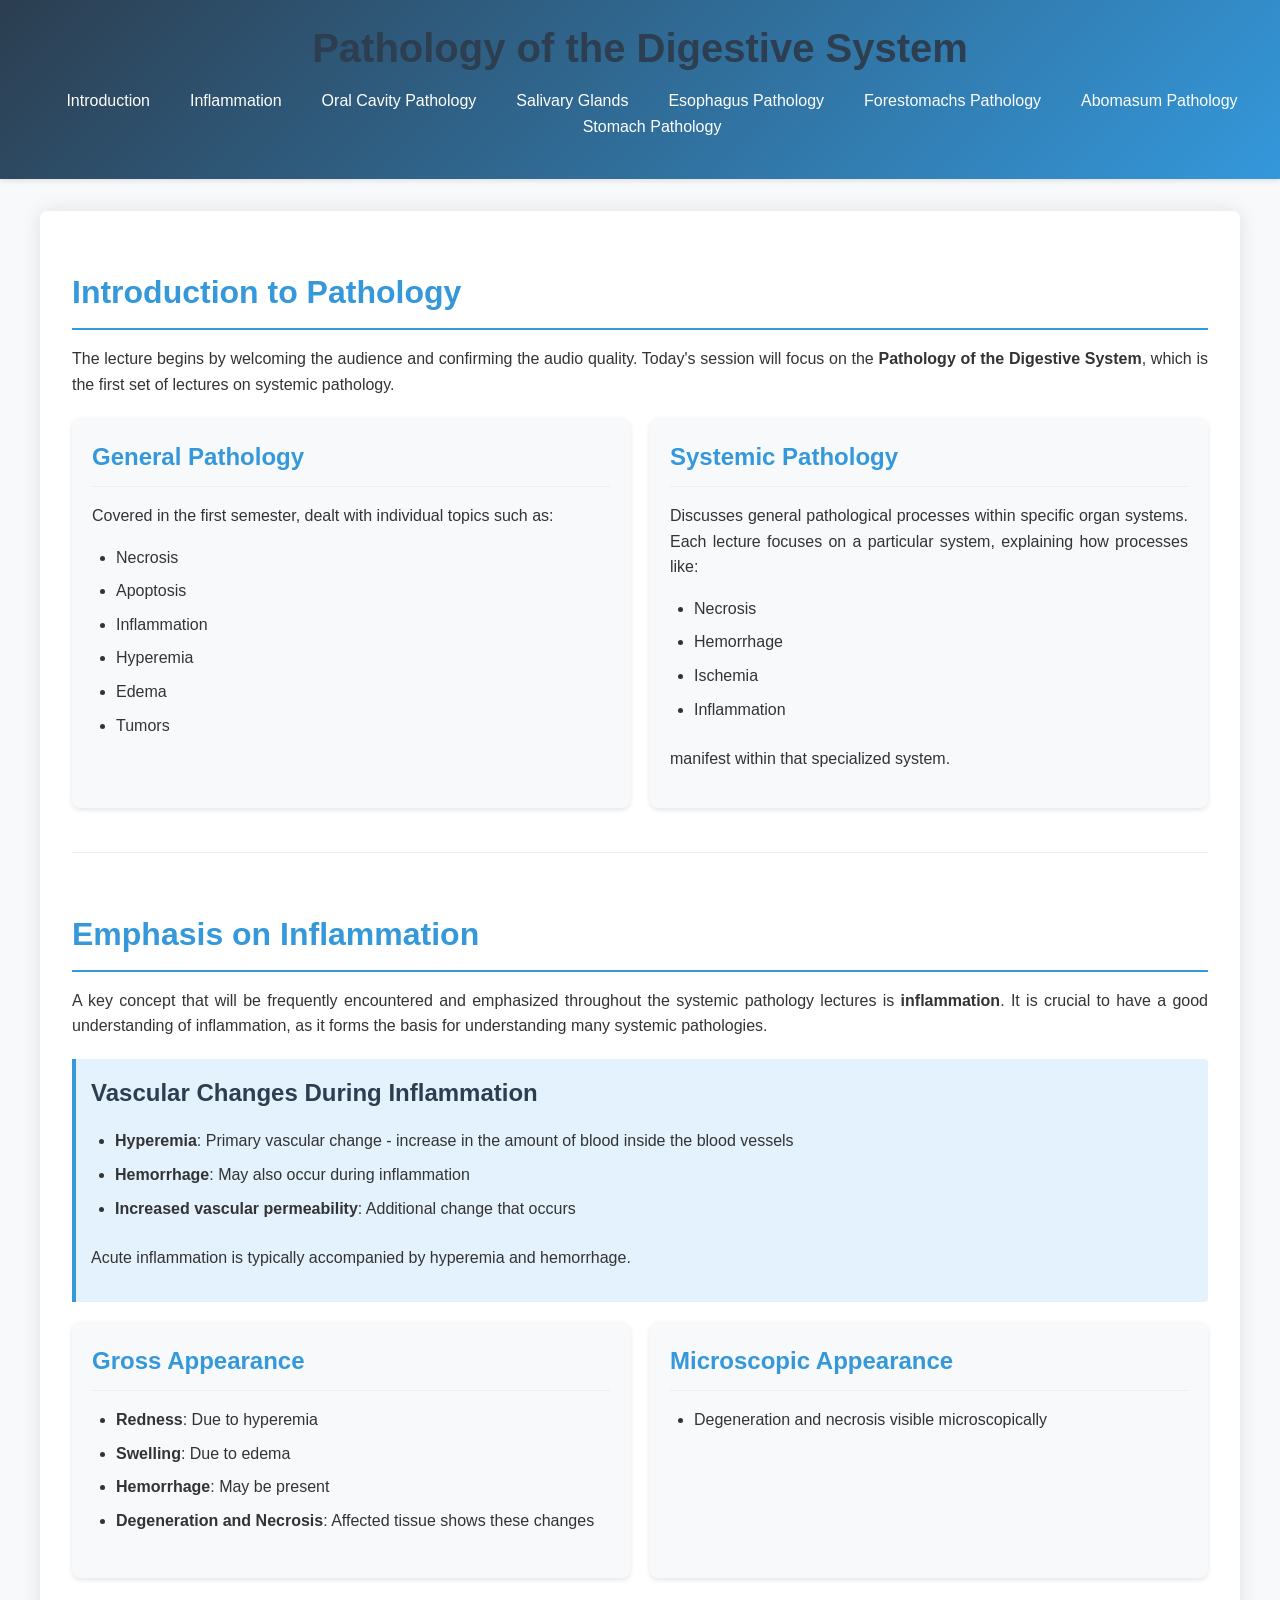
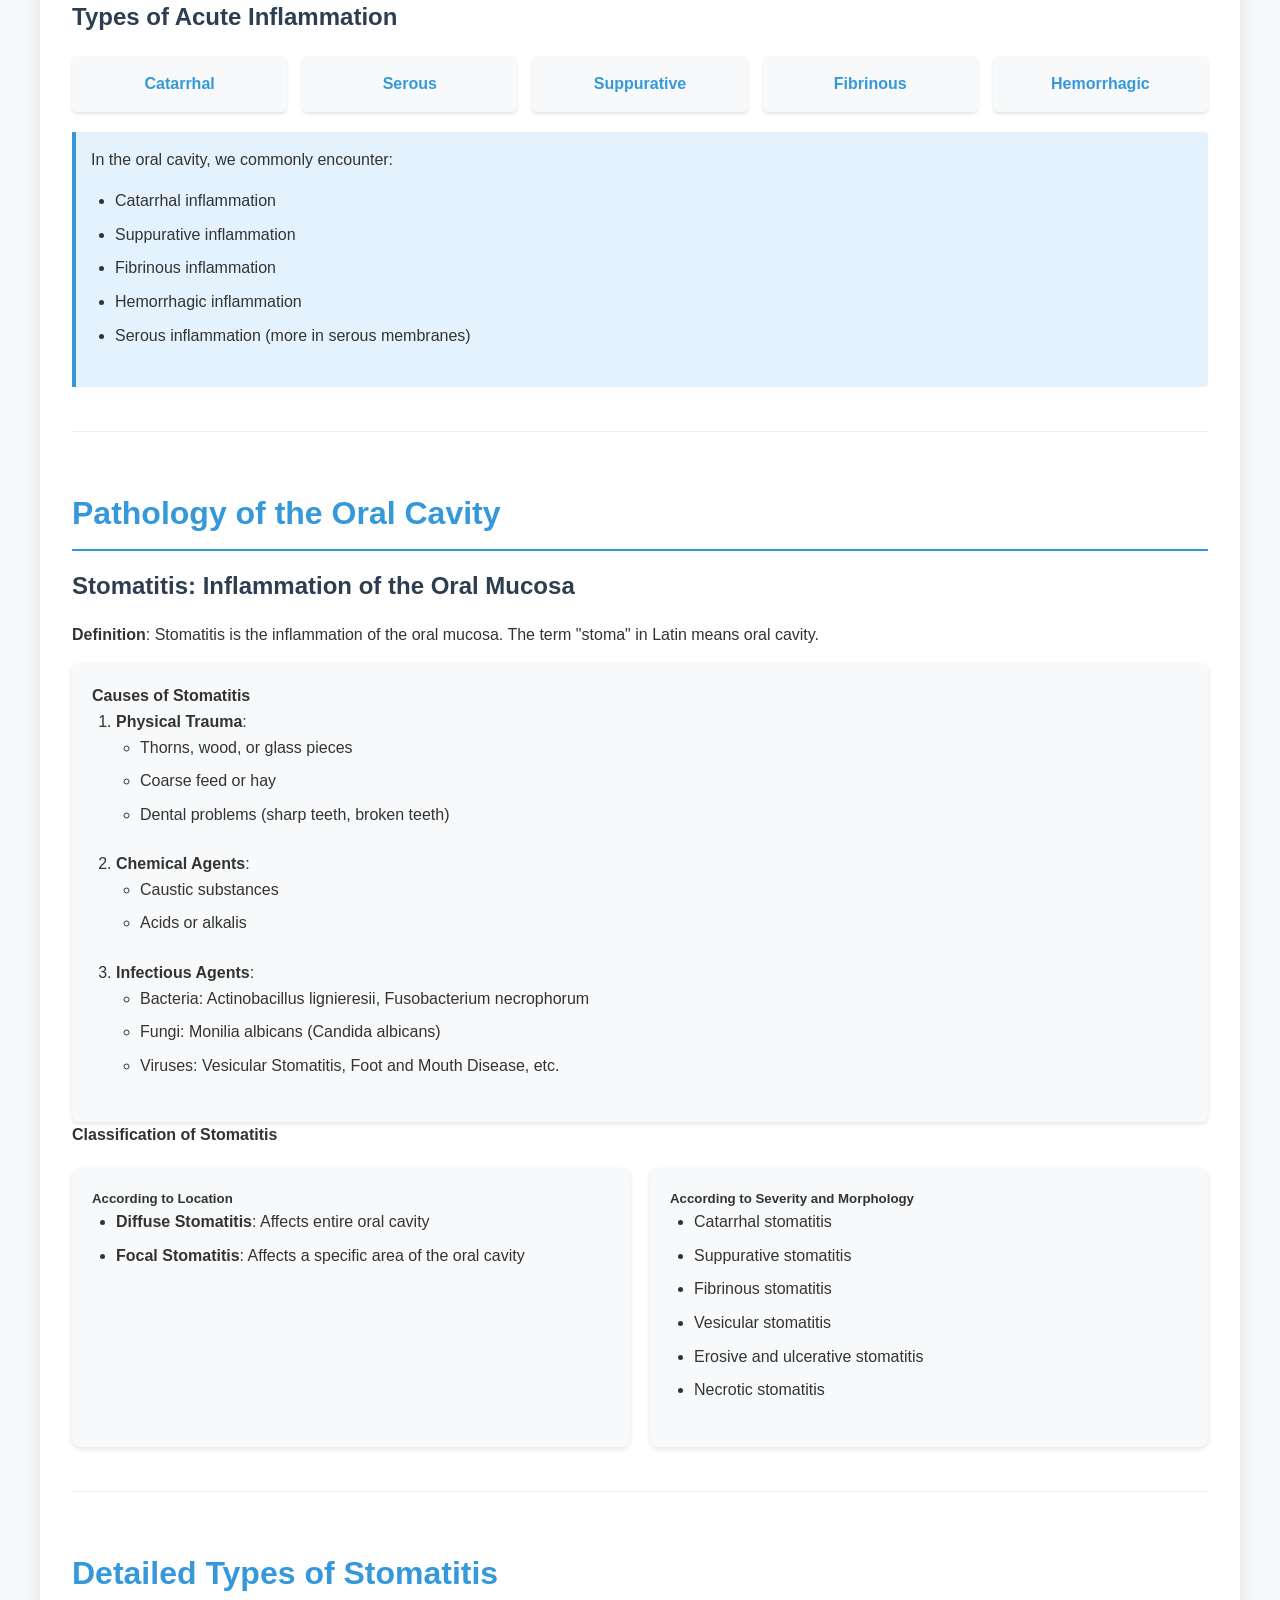
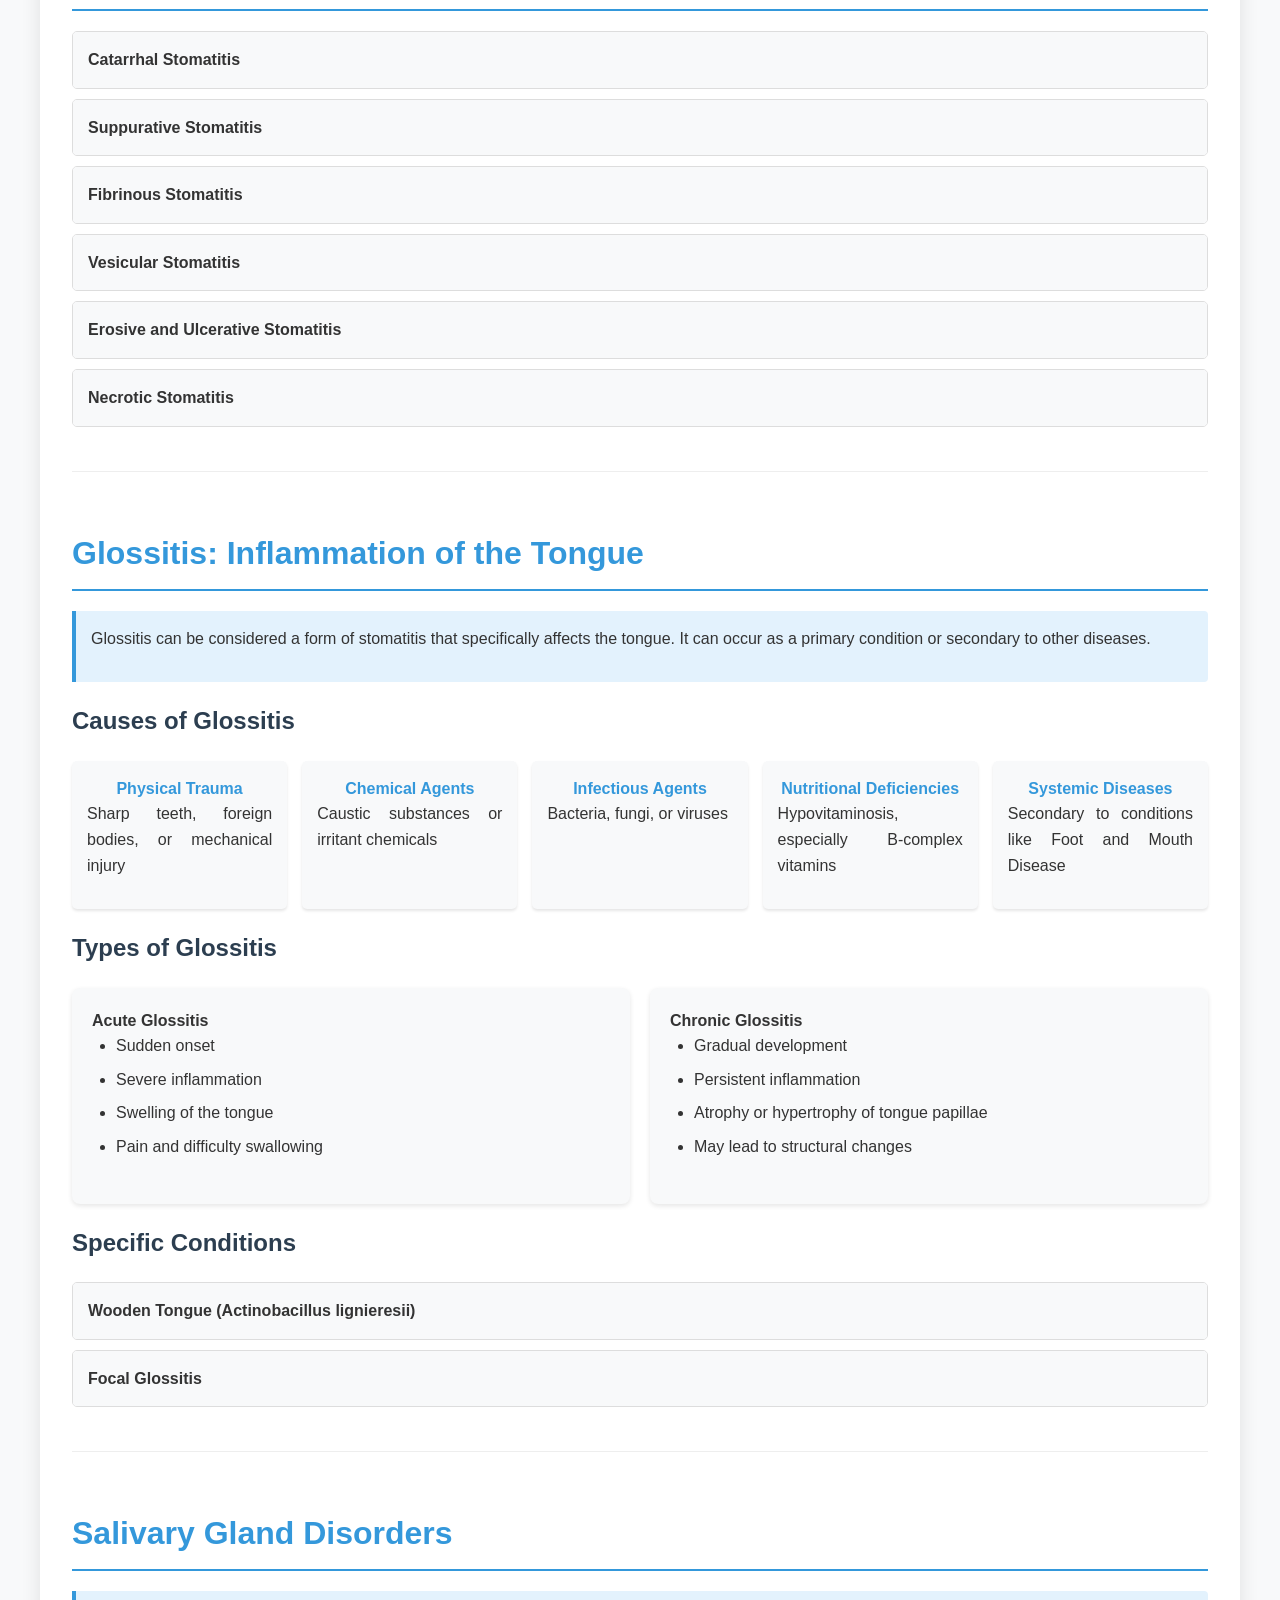
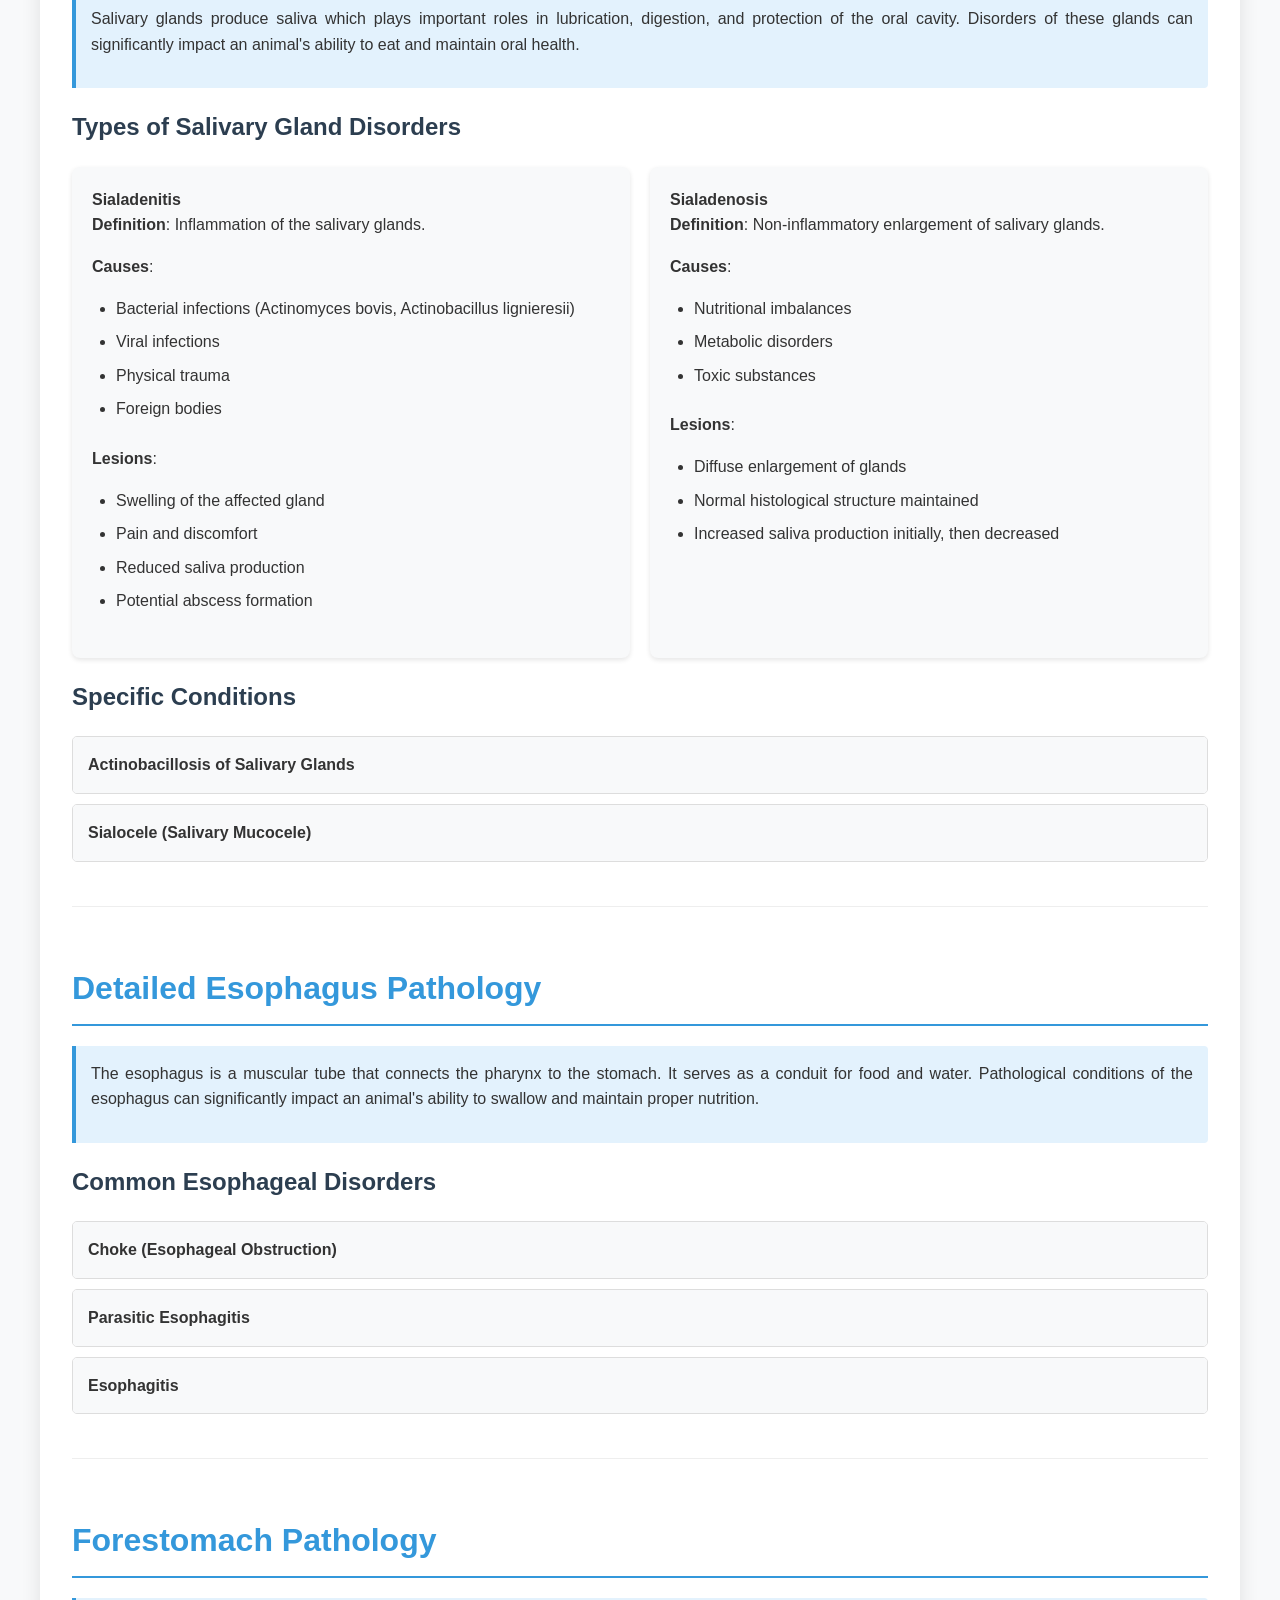
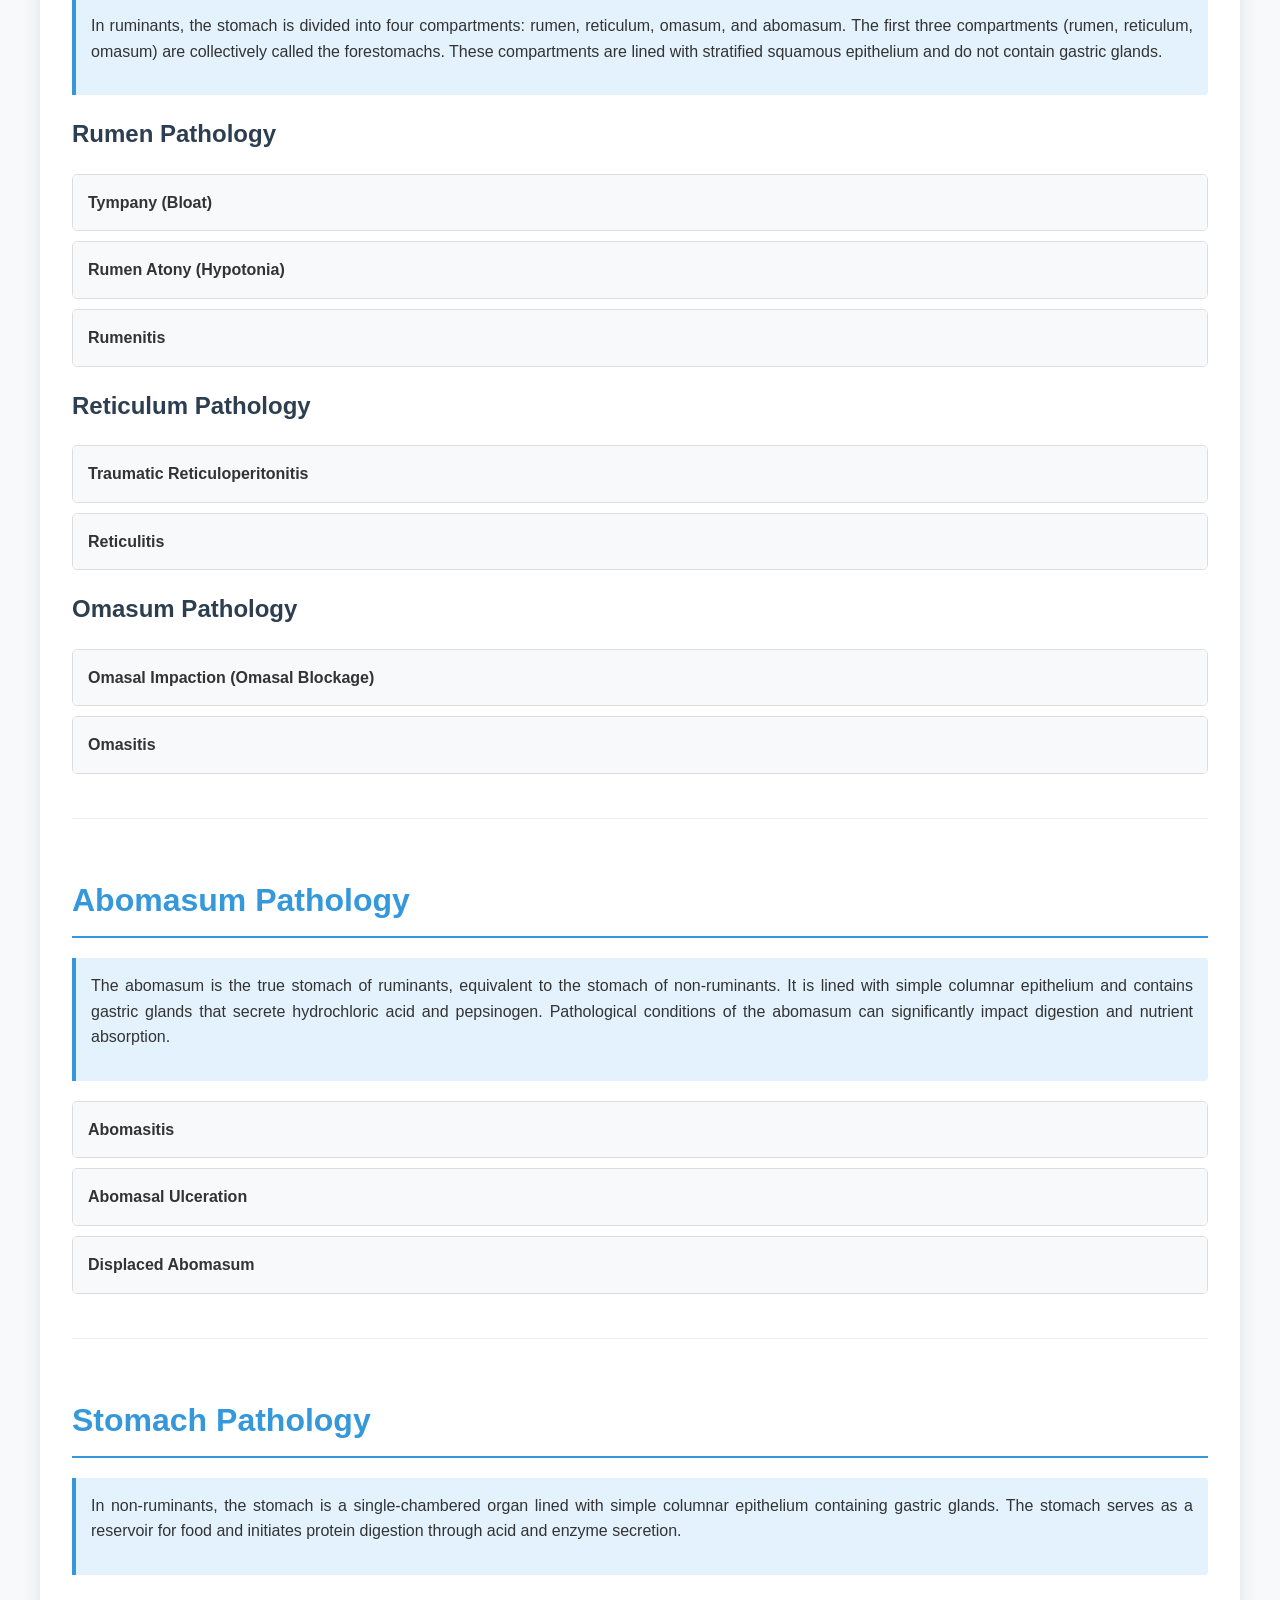
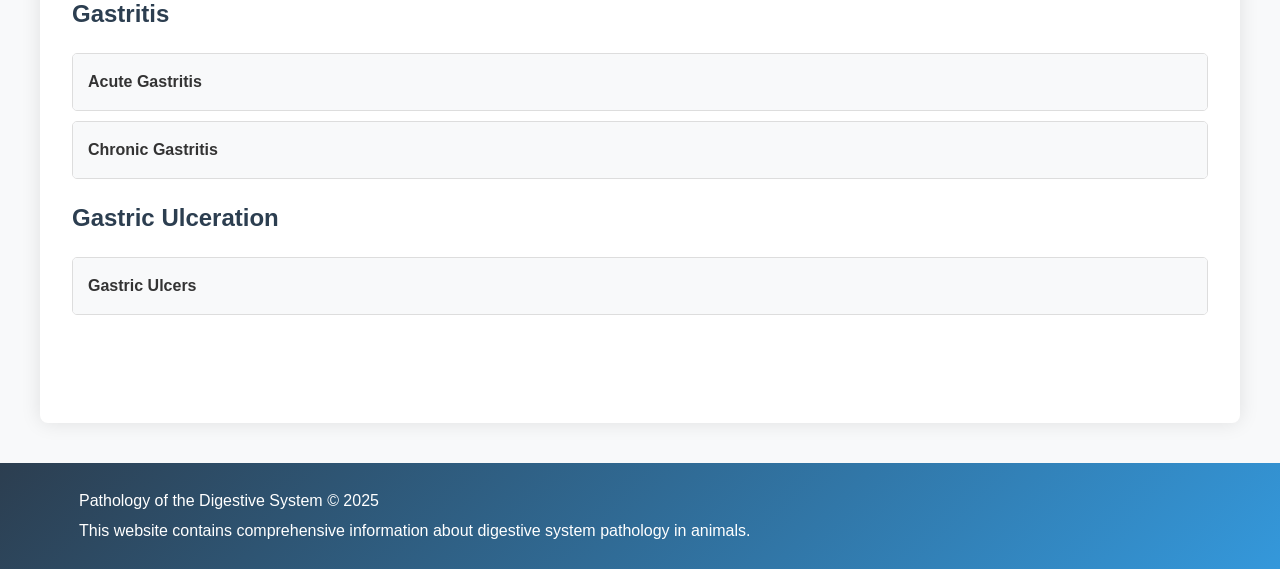
<file: index_reordered.html>
<!DOCTYPE html>
<html lang="en">
<head>
    <meta charset="UTF-8">
    <meta name="viewport" content="width=device-width, initial-scale=1.0">
    <title>Pathology of the Digestive System</title>
    <link rel="stylesheet" href="styles.css">
</head>
<body>
    <header>
        <h1>Pathology of the Digestive System</h1>
        <nav>
            <ul>
                <li><a href="#introduction">Introduction</a></li>
                <li><a href="#inflammation">Inflammation</a></li>
                <li><a href="#oral-cavity">Oral Cavity Pathology</a></li>
                <li><a href="#salivary-glands">Salivary Glands</a></li>
                <li><a href="#esophagus-pathology">Esophagus Pathology</a></li>
                <li><a href="#forestomachs">Forestomachs Pathology</a></li>
                <li><a href="#abomasum">Abomasum Pathology</a></li>
                <li><a href="#stomach-pathology">Stomach Pathology</a></li>
            </ul>
        </nav>
    </header>
    <main>
        <section id="introduction">
            <h2>Introduction to Pathology</h2>
            <p>The lecture begins by welcoming the audience and confirming the audio quality. Today's session will focus on the <strong>Pathology of the Digestive System</strong>, which is the first set of lectures on systemic pathology.</p>
            
            <div class="comparison">
                <div class="card">
                    <h3>General Pathology</h3>
                    <p>Covered in the first semester, dealt with individual topics such as:</p>
                    <ul>
                        <li>Necrosis</li>
                        <li>Apoptosis</li>
                        <li>Inflammation</li>
                        <li>Hyperemia</li>
                        <li>Edema</li>
                        <li>Tumors</li>
                    </ul>
                </div>
                
                <div class="card">
                    <h3>Systemic Pathology</h3>
                    <p>Discusses general pathological processes within specific organ systems. Each lecture focuses on a particular system, explaining how processes like:</p>
                    <ul>
                        <li>Necrosis</li>
                        <li>Hemorrhage</li>
                        <li>Ischemia</li>
                        <li>Inflammation</li>
                    </ul>
                    <p>manifest within that specialized system.</p>
                </div>
            </div>
        </section>
        
        <section id="inflammation">
            <h2>Emphasis on Inflammation</h2>
            <p>A key concept that will be frequently encountered and emphasized throughout the systemic pathology lectures is <strong>inflammation</strong>. It is crucial to have a good understanding of inflammation, as it forms the basis for understanding many systemic pathologies.</p>
            
            <div class="info-box">
                <h3>Vascular Changes During Inflammation</h3>
                <ul>
                    <li><strong>Hyperemia</strong>: Primary vascular change - increase in the amount of blood inside the blood vessels</li>
                    <li><strong>Hemorrhage</strong>: May also occur during inflammation</li>
                    <li><strong>Increased vascular permeability</strong>: Additional change that occurs</li>
                </ul>
                <p>Acute inflammation is typically accompanied by hyperemia and hemorrhage.</p>
            </div>
            
            <div class="card-container">
                <div class="card">
                    <h3>Gross Appearance</h3>
                    <ul>
                        <li><strong>Redness</strong>: Due to hyperemia</li>
                        <li><strong>Swelling</strong>: Due to edema</li>
                        <li><strong>Hemorrhage</strong>: May be present</li>
                        <li><strong>Degeneration and Necrosis</strong>: Affected tissue shows these changes</li>
                    </ul>
                </div>
                
                <div class="card">
                    <h3>Microscopic Appearance</h3>
                    <ul>
                        <li>Degeneration and necrosis visible microscopically</li>
                    </ul>
                </div>
            </div>
            
            <h3>Types of Acute Inflammation</h3>
            <div class="grid-container">
                <div class="grid-item">
                    <h4>Catarrhal</h4>
                </div>
                <div class="grid-item">
                    <h4>Serous</h4>
                </div>
                <div class="grid-item">
                    <h4>Suppurative</h4>
                </div>
                <div class="grid-item">
                    <h4>Fibrinous</h4>
                </div>
                <div class="grid-item">
                    <h4>Hemorrhagic</h4>
                </div>
            </div>
            
            <div class="info-box">
                <p>In the oral cavity, we commonly encounter:</p>
                <ul>
                    <li>Catarrhal inflammation</li>
                    <li>Suppurative inflammation</li>
                    <li>Fibrinous inflammation</li>
                    <li>Hemorrhagic inflammation</li>
                    <li>Serous inflammation (more in serous membranes)</li>
                </ul>
            </div>
        </section>
        
        <section id="oral-cavity">
            <h2>Pathology of the Oral Cavity</h2>
            
            <h3>Stomatitis: Inflammation of the Oral Mucosa</h3>
            <p><strong>Definition</strong>: Stomatitis is the inflammation of the oral mucosa. The term "stoma" in Latin means oral cavity.</p>
            
            <div class="card">
                <h4>Causes of Stomatitis</h4>
                <ol>
                    <li><strong>Physical Trauma</strong>:
                        <ul>
                            <li>Thorns, wood, or glass pieces</li>
                            <li>Coarse feed or hay</li>
                            <li>Dental problems (sharp teeth, broken teeth)</li>
                        </ul>
                    </li>
                    <li><strong>Chemical Agents</strong>:
                        <ul>
                            <li>Caustic substances</li>
                            <li>Acids or alkalis</li>
                        </ul>
                    </li>
                    <li><strong>Infectious Agents</strong>:
                        <ul>
                            <li>Bacteria: Actinobacillus lignieresii, Fusobacterium necrophorum</li>
                            <li>Fungi: Monilia albicans (Candida albicans)</li>
                            <li>Viruses: Vesicular Stomatitis, Foot and Mouth Disease, etc.</li>
                        </ul>
                    </li>
                </ol>
            </div>
            
            <h4>Classification of Stomatitis</h4>
            
            <div class="comparison">
                <div class="card">
                    <h5>According to Location</h5>
                    <ul>
                        <li><strong>Diffuse Stomatitis</strong>: Affects entire oral cavity</li>
                        <li><strong>Focal Stomatitis</strong>: Affects a specific area of the oral cavity</li>
                    </ul>
                </div>
                
                <div class="card">
                    <h5>According to Severity and Morphology</h5>
                    <ul>
                        <li>Catarrhal stomatitis</li>
                        <li>Suppurative stomatitis</li>
                        <li>Fibrinous stomatitis</li>
                        <li>Vesicular stomatitis</li>
                        <li>Erosive and ulcerative stomatitis</li>
                        <li>Necrotic stomatitis</li>
                    </ul>
                </div>
            </div>
        </section>
        
        <section id="stomatitis-details">
            <h2>Detailed Types of Stomatitis</h2>
            
            <div class="accordion">
                <div class="accordion-item">
                    <div class="accordion-header">
                        Catarrhal Stomatitis
                    </div>
                    <div class="accordion-content">
                        <p><strong>Considered the simplest type of inflammation in the oral cavity.</strong></p>
                        <p><strong>Causes</strong>: Trauma, chemical irritants, and infectious agents.</p>
                        <p><strong>Lesions</strong>:</p>
                        <ul>
                            <li><strong>Grossly</strong>: Mucosa is hyperemic (red) and edematous (swollen). Surface undergoes rapid degeneration and desquamation, becoming dull gray. There is excessive mucous production.</li>
                            <li><strong>Microscopically</strong>: Hyperplasia of goblet cells and hyperplasia of lymphoid tissues.</li>
                        </ul>
                    </div>
                </div>
                
                <div class="accordion-item">
                    <div class="accordion-header">
                        Suppurative Stomatitis
                    </div>
                    <div class="accordion-content">
                        <p><strong>Causes</strong>: Result of trauma and pyogenic microorganism complications.</p>
                        <p><strong>Lesions</strong>: Characterized by the presence of pus. The pus is usually removed by the movement of food.</p>
                    </div>
                </div>
                
                <div class="accordion-item">
                    <div class="accordion-header">
                        Fibrinous Stomatitis
                    </div>
                    <div class="accordion-content">
                        <p><strong>Characterized by</strong>: Deposition of fibrin threads on the mucosa.</p>
                    </div>
                </div>
                
                <div class="accordion-item">
                    <div class="accordion-header">
                        Vesicular Stomatitis
                    </div>
                    <div class="accordion-content">
                        <p><strong>Definition</strong>: Stomatitis characterized by the formation of vesicles. It occurs in most domestic animal species.</p>
                        <p><strong>Causes</strong>: Viral infections (Foot and Mouth Disease, Vesicular Exanthema, Vesicular Stomatitis) and irritant chemicals.</p>
                        <p><strong>Lesions</strong>:</p>
                        <ul>
                            <li>Process begins with ballooning degeneration (hydroptic degeneration) in epithelial cells</li>
                            <li>Water-filled cells rupture, forming vesicles</li>
                            <li>Multiple vesicles can coalesce to form bullae</li>
                            <li>Vesicles rupture, leaving behind erosions</li>
                        </ul>
                    </div>
                </div>
                
                <div class="accordion-item">
                    <div class="accordion-header">
                        Erosive and Ulcerative Stomatitis
                    </div>
                    <div class="accordion-content">
                        <p><strong>Definition</strong>: Stomatitis characterized by local epithelial defects of the oral mucosa.</p>
                        <p><strong>Causes</strong>: Primarily viral infections (Cattle Plague, Bovine Viral Diarrhea, Malignant Catarrhal Fever).</p>
                        <p><strong>Lesions</strong>:</p>
                        <ul>
                            <li><strong>Erosions</strong>: Loss of superficial layer of epithelium, basement membrane intact</li>
                            <li><strong>Ulcers</strong>: Extensive loss of epithelium including basement membrane</li>
                        </ul>
                    </div>
                </div>
                
                <div class="accordion-item">
                    <div class="accordion-header">
                        Necrotic Stomatitis
                    </div>
                    <div class="accordion-content">
                        <p><strong>Definition</strong>: Stomatitis associated with severe necrosis.</p>
                        <p><strong>Causes</strong>: Thermal or chemical agents and bacteria like Fusobacterium necrophorum.</p>
                        <p><strong>Lesions</strong>:</p>
                        <ul>
                            <li><strong>Grossly</strong>: Acute necrotizing ulcerative inflammation with yellow-gray necrotic foci</li>
                            <li><strong>Microscopically</strong>: Well-demarcated foci of coagulation necrosis with inflammatory reaction</li>
                        </ul>
                    </div>
                </div>
            </div>
        </section>
        
        <section id="glossitis">
            <h2>Glossitis: Inflammation of the Tongue</h2>
            
            <div class="info-box">
                <p>Glossitis can be considered a form of stomatitis that specifically affects the tongue. It can occur as a primary condition or secondary to other diseases.</p>
            </div>
            
            <h3>Causes of Glossitis</h3>
            <div class="grid-container">
                <div class="grid-item">
                    <h4>Physical Trauma</h4>
                    <p>Sharp teeth, foreign bodies, or mechanical injury</p>
                </div>
                <div class="grid-item">
                    <h4>Chemical Agents</h4>
                    <p>Caustic substances or irritant chemicals</p>
                </div>
                <div class="grid-item">
                    <h4>Infectious Agents</h4>
                    <p>Bacteria, fungi, or viruses</p>
                </div>
                <div class="grid-item">
                    <h4>Nutritional Deficiencies</h4>
                    <p>Hypovitaminosis, especially B-complex vitamins</p>
                </div>
                <div class="grid-item">
                    <h4>Systemic Diseases</h4>
                    <p>Secondary to conditions like Foot and Mouth Disease</p>
                </div>
            </div>
            
            <h3>Types of Glossitis</h3>
            
            <div class="comparison">
                <div class="card">
                    <h4>Acute Glossitis</h4>
                    <ul>
                        <li>Sudden onset</li>
                        <li>Severe inflammation</li>
                        <li>Swelling of the tongue</li>
                        <li>Pain and difficulty swallowing</li>
                    </ul>
                </div>
                
                <div class="card">
                    <h4>Chronic Glossitis</h4>
                    <ul>
                        <li>Gradual development</li>
                        <li>Persistent inflammation</li>
                        <li>Atrophy or hypertrophy of tongue papillae</li>
                        <li>May lead to structural changes</li>
                    </ul>
                </div>
            </div>
            
            <h3>Specific Conditions</h3>
            
            <div class="accordion">
                <div class="accordion-item">
                    <div class="accordion-header">
                        Wooden Tongue (Actinobacillus lignieresii)
                    </div>
                    <div class="accordion-content">
                        <p><strong>Etiology</strong>: Caused by Actinobacillus lignieresii, a gram-negative rod found in the oral cavity of ruminants.</p>
                        <p><strong>Pathogenesis</strong>:</p>
                        <ul>
                            <li>Organism penetrates through small wounds in the tongue</li>
                            <li>Forms characteristic sulfur granules</li>
                            <li>Causes chronic inflammation and fibrosis</li>
                        </ul>
                        <p><strong>Lesions</strong>:</p>
                        <ul>
                            <li>Grossly: Tongue becomes firm and wooden-like</li>
                            <li>Loss of flexibility and mobility</li>
                            <li>Difficulty in prehension and mastication</li>
                        </ul>
                    </div>
                </div>
                
                <div class="accordion-item">
                    <div class="accordion-header">
                        Focal Glossitis
                    </div>
                    <div class="accordion-content">
                        <p><strong>Causes</strong>: Usually due to physical trauma from sharp foreign bodies.</p>
                        <p><strong>Lesions</strong>:</p>
                        <ul>
                            <li>Localized inflammation at the site of injury</li>
                            <li>Formation of nodules or ulcers</li>
                            <li>Potential for abscess formation</li>
                        </ul>
                    </div>
                </div>
            </div>
        </section>
        
        <section id="salivary-glands">
            <h2>Salivary Gland Disorders</h2>
            
            <div class="info-box">
                <p>Salivary glands produce saliva which plays important roles in lubrication, digestion, and protection of the oral cavity. Disorders of these glands can significantly impact an animal's ability to eat and maintain oral health.</p>
            </div>
            
            <h3>Types of Salivary Gland Disorders</h3>
            
            <div class="comparison">
                <div class="card">
                    <h4>Sialadenitis</h4>
                    <p><strong>Definition</strong>: Inflammation of the salivary glands.</p>
                    <p><strong>Causes</strong>:</p>
                    <ul>
                        <li>Bacterial infections (Actinomyces bovis, Actinobacillus lignieresii)</li>
                        <li>Viral infections</li>
                        <li>Physical trauma</li>
                        <li>Foreign bodies</li>
                    </ul>
                    <p><strong>Lesions</strong>:</p>
                    <ul>
                        <li>Swelling of the affected gland</li>
                        <li>Pain and discomfort</li>
                        <li>Reduced saliva production</li>
                        <li>Potential abscess formation</li>
                    </ul>
                </div>
                
                <div class="card">
                    <h4>Sialadenosis</h4>
                    <p><strong>Definition</strong>: Non-inflammatory enlargement of salivary glands.</p>
                    <p><strong>Causes</strong>:</p>
                    <ul>
                        <li>Nutritional imbalances</li>
                        <li>Metabolic disorders</li>
                        <li>Toxic substances</li>
                    </ul>
                    <p><strong>Lesions</strong>:</p>
                    <ul>
                        <li>Diffuse enlargement of glands</li>
                        <li>Normal histological structure maintained</li>
                        <li>Increased saliva production initially, then decreased</li>
                    </ul>
                </div>
            </div>
            
            <h3>Specific Conditions</h3>
            
            <div class="accordion">
                <div class="accordion-item">
                    <div class="accordion-header">
                        Actinobacillosis of Salivary Glands
                    </div>
                    <div class="accordion-content">
                        <p><strong>Etiology</strong>: Caused by Actinobacillus lignieresii, same organism responsible for wooden tongue.</p>
                        <p><strong>Pathogenesis</strong>:</p>
                        <ul>
                            <li>Infection typically occurs through wounds in the oral cavity</li>
                            <li>Organism spreads to regional lymph nodes and salivary glands</li>
                            <li>Formation of sulfur granules and chronic inflammation</li>
                        </ul>
                        <p><strong>Lesions</strong>:</p>
                        <ul>
                            <li>Firm swelling of mandibular salivary glands</li>
                            <li>Draining sinuses may form</li>
                            <li>Chronic suppurative inflammation</li>
                        </ul>
                    </div>
                </div>
                
                <div class="accordion-item">
                    <div class="accordion-header">
                        Sialocele (Salivary Mucocele)
                    </div>
                    <div class="accordion-content">
                        <p><strong>Definition</strong>: Accumulation of saliva in the subcutaneous tissues due to leakage from a damaged salivary duct or gland.</p>
                        <p><strong>Causes</strong>:</p>
                        <ul>
                            <li>Trauma to salivary ducts</li>
                            <li>Neoplasia of salivary glands</li>
                            <li>Idiopathic causes</li>
                        </ul>
                        <p><strong>Lesions</strong>:</p>
                        <ul>
                            <li>Soft, fluctuant swelling in the neck or under the tongue</li>
                            <li>May become infected</li>
                            <li>Can cause difficulty swallowing or breathing if large</li>
                        </ul>
                    </div>
                </div>
            </div>
        </section>
        
        <section id="esophagus-pathology">
            <h2>Detailed Esophagus Pathology</h2>
            
            <div class="info-box">
                <p>The esophagus is a muscular tube that connects the pharynx to the stomach. It serves as a conduit for food and water. Pathological conditions of the esophagus can significantly impact an animal's ability to swallow and maintain proper nutrition.</p>
            </div>
            
            <h3>Common Esophageal Disorders</h3>
            
            <div class="accordion">
                <div class="accordion-item">
                    <div class="accordion-header">
                        Choke (Esophageal Obstruction)
                    </div>
                    <div class="accordion-content">
                        <p><strong>Definition</strong>: Obstruction of the esophagus by a foreign body.</p>
                        <p><strong>Causes</strong>:</p>
                        <ul>
                            <li>Ingestion of large pieces of food without proper mastication</li>
                            <li>Dry feed or poorly prepared feed</li>
                            <li>Foreign bodies like potatoes, turnips, or pieces of wood</li>
                            <li>Neurological disorders affecting swallowing</li>
                        </ul>
                        <p><strong>Pathogenesis</strong>:</p>
                        <ul>
                            <li>Foreign body lodges in the esophagus, most commonly at anatomical constrictions</li>
                            <li>Causes mechanical obstruction</li>
                            <li>May lead to pressure necrosis of esophageal wall</li>
                        </ul>
                        <p><strong>Lesions</strong>:</p>
                        <ul>
                            <li>Accumulation of feed material proximal to the obstruction</li>
                            <li>Dilatation of the esophagus above the blockage</li>
                            <li>In severe cases, esophageal rupture</li>
                        </ul>
                        <p><strong>Clinical Signs</strong>:</p>
                        <ul>
                            <li>Regurgitation of feed and saliva</li>
                            <li>Distress and difficulty swallowing</li>
                            <li>Excessive salivation</li>
                        </ul>
                    </div>
                </div>
                
                <div class="accordion-item">
                    <div class="accordion-header">
                        Parasitic Esophagitis
                    </div>
                    <div class="accordion-content">
                        <p><strong>Causes</strong>: Primarily Habronema spp. and Draschia spp. (spirurid nematodes).</p>
                        <p><strong>Pathogenesis</strong>:</p>
                        <ul>
                            <li>Adult worms live in the stomach but migrate to the esophagus</li>
                            <li>Eggs passed in feces develop into larvae in fly intermediate hosts</li>
                            <li>Flies deposit larvae on lips or nostrils</li>
                            <li>Larvae migrate to esophagus and cause granulomatous inflammation</li>
                        </ul>
                        <p><strong>Lesions</strong>:</p>
                        <ul>
                            <li>Granulomatous nodules in the esophageal wall</li>
                            <li>Ulceration and scarring</li>
                            <li>Potential for esophageal stricture formation</li>
                        </ul>
                    </div>
                </div>
                
                <div class="accordion-item">
                    <div class="accordion-header">
                        Esophagitis
                    </div>
                    <div class="accordion-content">
                        <p><strong>Definition</strong>: Inflammation of the esophageal mucosa.</p>
                        <p><strong>Causes</strong>:</p>
                        <ul>
                            <li>Chemical irritants (acid reflux from stomach)</li>
                            <li>Thermal injury (hot feed or liquids)</li>
                            <li>Infectious agents</li>
                            <li>Mechanical trauma</li>
                        </ul>
                        <p><strong>Types</strong>:</p>
                        <ul>
                            <li><strong>Acute esophagitis</strong>: Sudden onset with severe inflammation</li>
                            <li><strong>Chronic esophagitis</strong>: Persistent inflammation leading to fibrosis and stricture</li>
                        </ul>
                        <p><strong>Lesions</strong>:</p>
                        <ul>
                            <li>Hyperemia and edema of mucosa</li>
                            <li>Erosions or ulcers</li>
                            <li>In severe cases, perforation</li>
                        </ul>
                    </div>
                </div>
            </div>
        </section>
        
        <section id="forestomachs">
            <h2>Forestomach Pathology</h2>
            
            <div class="info-box">
                <p>In ruminants, the stomach is divided into four compartments: rumen, reticulum, omasum, and abomasum. The first three compartments (rumen, reticulum, omasum) are collectively called the forestomachs. These compartments are lined with stratified squamous epithelium and do not contain gastric glands.</p>
            </div>
            
            <h3>Rumen Pathology</h3>
            
            <div class="accordion">
                <div class="accordion-item">
                    <div class="accordion-header">
                        Tympany (Bloat)
                    </div>
                    <div class="accordion-content">
                        <p><strong>Definition</strong>: Excessive accumulation of gas in the rumen and reticulum.</p>
                        <p><strong>Types</strong>:</p>
                        <ul>
                            <li><strong>Free-gas bloat</strong>: Gas can be released by eructation</li>
                            <li><strong>Frothy bloat</strong>: Gas is trapped in foam and cannot be released</li>
                        </ul>
                        <p><strong>Causes</strong>:</p>
                        <ul>
                            <li>Sudden change to lush legume pastures</li>
                            <li>Feeding large amounts of easily fermentable carbohydrates</li>
                            <li>Abnormal fermentation patterns</li>
                            <li>Mechanical obstruction of the esophagus</li>
                        </ul>
                        <p><strong>Pathogenesis</strong>:</p>
                        <ul>
                            <li>Excessive gas production or impaired eructation</li>
                            <li>Compression of lungs and cardiovascular system</li>
                            <li>Can lead to death from respiratory or cardiac failure</li>
                        </ul>
                        <p><strong>Lesions</strong>:</p>
                        <ul>
                            <li>Marked distension of the rumen and reticulum</li>
                            <li>Compression of thoracic and abdominal organs</li>
                            <li>Congestion and hemorrhage in lungs and other organs</li>
                        </ul>
                    </div>
                </div>
                
                <div class="accordion-item">
                    <div class="accordion-header">
                        Rumen Atony (Hypotonia)
                    </div>
                    <div class="accordion-content">
                        <p><strong>Definition</strong>: Decreased or absent motility of the rumen.</p>
                        <p><strong>Causes</strong>:</p>
                        <ul>
                            <li>Sudden change in diet</li>
                            <li>Feeding poor quality roughage</li>
                            <li>Systemic diseases</li>
                            <li>Metabolic disorders</li>
                            <li>Stress or adverse environmental conditions</li>
                        </ul>
                        <p><strong>Pathogenesis</strong>:</p>
                        <ul>
                            <li>Disruption of normal microbial fermentation</li>
                            <li>Accumulation of indigestible material</li>
                            <li>Secondary complications like acidosis</li>
                        </ul>
                        <p><strong>Lesions</strong>:</p>
                        <ul>
                            <li>Flaccid rumen wall</li>
                            <li>Accumulation of fibrous material</li>
                            <li>Reduced or absent papillary projections</li>
                        </ul>
                    </div>
                </div>
                
                <div class="accordion-item">
                    <div class="accordion-header">
                        Rumenitis
                    </div>
                    <div class="accordion-content">
                        <p><strong>Definition</strong>: Inflammation of the rumen wall.</p>
                        <p><strong>Causes</strong>:</p>
                        <ul>
                            <li>Ingestion of irritant substances</li>
                            <li>Severe acidosis</li>
                            <li>Foreign bodies</li>
                            <li>Secondary to systemic infections</li>
                        </ul>
                        <p><strong>Types</strong>:</p>
                        <ul>
                            <li><strong>Acute rumenitis</strong>: Severe inflammation with potential for systemic effects</li>
                            <li><strong>Chronic rumenitis</strong>: Persistent inflammation leading to fibrosis</li>
                        </ul>
                        <p><strong>Lesions</strong>:</p>
                        <ul>
                            <li>Hyperemia and edema of the rumen wall</li>
                            <li>Erosions or ulcers</li>
                            <li>In severe cases, perforation</li>
                        </ul>
                    </div>
                </div>
            </div>
            
            <h3>Reticulum Pathology</h3>
            
            <div class="accordion">
                <div class="accordion-item">
                    <div class="accordion-header">
                        Traumatic Reticuloperitonitis
                    </div>
                    <div class="accordion-content">
                        <p><strong>Definition</strong>: Inflammation of the reticulum and peritoneum caused by penetration of a foreign body.</p>
                        <p><strong>Causes</strong>:</p>
                        <ul>
                            <li>Ingestion of sharp foreign objects (wire, nails, glass)</li>
                            <li>Most common in cattle grazing on cultivated pastures</li>
                        </ul>
                        <p><strong>Pathogenesis</strong>:</p>
                        <ul>
                            <li>Foreign body settles in the reticular groove</li>
                            <li>Penetrates the reticular wall</li>
                            <li>May perforate the diaphragm and pericardium</li>
                            <li>Causes localized or generalized peritonitis</li>
                        </ul>
                        <p><strong>Lesions</strong>:</p>
                        <ul>
                            <li>Fibrinonecrotic inflammation of the reticulum</li>
                            <li>Adhesions between reticulum and other organs</li>
                            <li>Purulent exudate in the reticular lumen</li>
                            <li>Potential for pericarditis if diaphragm is penetrated</li>
                        </ul>
                        <p><strong>Clinical Signs</strong>:</p>
                        <ul>
                            <li>Reluctance to move</li>
                            <li>Pain on movement</li>
                            <li>Reduced appetite</li>
                            <li>Decreased milk production</li>
                        </ul>
                    </div>
                </div>
                
                <div class="accordion-item">
                    <div class="accordion-header">
                        Reticulitis
                    </div>
                    <div class="accordion-content">
                        <p><strong>Definition</strong>: Inflammation of the reticular mucosa.</p>
                        <p><strong>Causes</strong>:</p>
                        <ul>
                            <li>Chemical irritants</li>
                            <li>Severe acidosis</li>
                            <li>Secondary to systemic infections</li>
                        </ul>
                        <p><strong>Lesions</strong>:</p>
                        <ul>
                            <li>Hyperemia and edema of the reticular mucosa</li>
                            <li>Erosions or ulcers</li>
                            <li>Potential for perforation</li>
                        </ul>
                    </div>
                </div>
            </div>
            
            <h3>Omasum Pathology</h3>
            
            <div class="accordion">
                <div class="accordion-item">
                    <div class="accordion-header">
                        Omasal Impaction (Omasal Blockage)
                    </div>
                    <div class="accordion-content">
                        <p><strong>Definition</strong>: Accumulation of dry, coarse feed material in the omasal leaves.</p>
                        <p><strong>Causes</strong>:</p>
                        <ul>
                            <li>Feeding poor quality, coarse roughage</li>
                            <li>Dehydration</li>
                            <li>Reduced omasal motility</li>
                        </ul>
                        <p><strong>Pathogenesis</strong>:</p>
                        <ul>
                            <li>Accumulation of indigestible material in omasal leaves</li>
                            <li>Reduced omasal motility</li>
                            <li>Secondary complications</li>
                        </ul>
                        <p><strong>Lesions</strong>:</p>
                        <ul>
                            <li>Distended omasal leaves filled with dry feed material</li>
                            <li>Dehydration of omasal contents</li>
                            <li>Secondary abomasal stasis</li>
                        </ul>
                    </div>
                </div>
                
                <div class="accordion-item">
                    <div class="accordion-header">
                        Omasitis
                    </div>
                    <div class="accordion-content">
                        <p><strong>Definition</strong>: Inflammation of the omasal mucosa.</p>
                        <p><strong>Causes</strong>:</p>
                        <ul>
                            <li>Severe acidosis</li>
                            <li>Ingestion of irritant substances</li>
                            <li>Secondary to systemic infections</li>
                        </ul>
                        <p><strong>Types</strong>:</p>
                        <ul>
                            <li><strong>Acute omasitis</strong>: Severe inflammation with potential for systemic effects</li>
                            <li><strong>Chronic omasitis</strong>: Persistent inflammation leading to fibrosis</li>
                        </ul>
                        <p><strong>Lesions</strong>:</p>
                        <ul>
                            <li>Hyperemia and edema of the omasal mucosa</li>
                            <li>Erosions or ulcers</li>
                            <li>In severe cases, perforation</li>
                        </ul>
                    </div>
                </div>
            </div>
        </section>
        
        <section id="abomasum">
            <h2>Abomasum Pathology</h2>
            
            <div class="info-box">
                <p>The abomasum is the true stomach of ruminants, equivalent to the stomach of non-ruminants. It is lined with simple columnar epithelium and contains gastric glands that secrete hydrochloric acid and pepsinogen. Pathological conditions of the abomasum can significantly impact digestion and nutrient absorption.</p>
            </div>
            
            <div class="accordion">
                <div class="accordion-item">
                    <div class="accordion-header">
                        Abomasitis
                    </div>
                    <div class="accordion-content">
                        <p><strong>Definition</strong>: Inflammation of the abomasal mucosa.</p>
                        <p><strong>Causes</strong>:</p>
                        <ul>
                            <li>Feeding moldy or spoiled feed</li>
                            <li>Sudden changes in diet</li>
                            <li>Ingestion of chemical irritants</li>
                            <li>Secondary to systemic infections</li>
                            <li>Displaced abomasum with subsequent ischemia</li>
                        </ul>
                        <p><strong>Types</strong>:</p>
                        <ul>
                            <li><strong>Acute abomasitis</strong>: Severe inflammation with potential for systemic effects</li>
                            <li><strong>Chronic abomasitis</strong>: Persistent inflammation leading to atrophy</li>
                        </ul>
                        <p><strong>Pathogenesis</strong>:</p>
                        <ul>
                            <li>Direct irritation of mucosa by causative agents</li>
                            <li>Disruption of normal acid secretion</li>
                            <li>Secondary complications like ulceration</li>
                        </ul>
                        <p><strong>Lesions</strong>:</p>
                        <ul>
                            <li>Hyperemia and edema of the abomasal mucosa</li>
                            <li>Erosions or ulcers</li>
                            <li>In severe cases, perforation</li>
                        </ul>
                    </div>
                </div>
                
                <div class="accordion-item">
                    <div class="accordion-header">
                        Abomasal Ulceration
                    </div>
                    <div class="accordion-content">
                        <p><strong>Definition</strong>: Erosion of the abomasal mucosa extending through the muscularis mucosae.</p>
                        <p><strong>Causes</strong>:</p>
                        <ul>
                            <li>Stress (transport, parturition, disease)</li>
                            <li>Administration of non-steroidal anti-inflammatory drugs (NSAIDs)</li>
                            <li>Severe abomasitis</li>
                            <li>Displaced abomasum</li>
                        </ul>
                        <p><strong>Pathogenesis</strong>:</p>
                        <ul>
                            <li>Breakdown of mucosal defense mechanisms</li>
                            <li>Increased acid production or decreased mucus production</li>
                            <li>Ischemia in displaced abomasum cases</li>
                        </ul>
                        <p><strong>Lesions</strong>:</p>
                        <ul>
                            <li>Single or multiple ulcers in the abomasal mucosa</li>
                            <li>Hemorrhage and perforation in severe cases</li>
                            <li>Secondary complications like peritonitis</li>
                        </ul>
                        <p><strong>Clinical Signs</strong>:</p>
                        <ul>
                            <li>Anorexia</li>
                            <li>Weight loss</li>
                            <li>Dark feces (melena) due to bleeding</li>
                            <li>Colic in severe cases</li>
                        </ul>
                    </div>
                </div>
                
                <div class="accordion-item">
                    <div class="accordion-header">
                        Displaced Abomasum
                    </div>
                    <div class="accordion-content">
                        <p><strong>Definition</strong>: Abnormal positioning of the abomasum from its normal anatomical location.</p>
                        <p><strong>Types</strong>:</p>
                        <ul>
                            <li><strong>Left Displaced Abomasum (LDA)</strong>: Abomasum moves between the left abdominal wall and the rumen</li>
                            <li><strong>Right Displaced Abomasum (RDA)</strong>: Abomasum moves to the right side of the abdomen</li>
                            <li><strong>Abomasal Volvulus</strong>: Twisting of the displaced abomasum</li>
                        </ul>
                        <p><strong>Causes</strong>:</p>
                        <ul>
                            <li>Primary atony of the abomasum</li>
                            <li>Secondary to other gastrointestinal disorders</li>
                            <li>Periparturient period in dairy cattle</li>
                        </ul>
                        <p><strong>Pathogenesis</strong>:</p>
                        <ul>
                            <li>Accumulation of gas and fluid in atonic abomasum</li>
                            <li>Buoyancy causes displacement</li>
                            <li>In volvulus cases, vascular compromise leads to necrosis</li>
                        </ul>
                        <p><strong>Lesions</strong>:</p>
                        <ul>
                            <li>Distended abomasum filled with fluid and gas</li>
                            <li>Ischemia and necrosis in volvulus cases</li>
                            <li>Secondary complications like ketosis</li>
                        </ul>
                        <p><strong>Clinical Signs</strong>:</p>
                        <ul>
                            <li>Reduced appetite</li>
                            <li>Decreased milk production</li>
                            <li>Ketotic breath and milk</li>
                            <li>Characteristic splashing sound on auscultation</li>
                        </ul>
                    </div>
                </div>
            </div>
        </section>
        
        <section id="stomach">
            <h2>Stomach Pathology</h2>
            
            <div class="info-box">
                <p>In non-ruminants, the stomach is a single-chambered organ lined with simple columnar epithelium containing gastric glands. The stomach serves as a reservoir for food and initiates protein digestion through acid and enzyme secretion.</p>
            </div>
            
            <h3>Gastritis</h3>
            
            <div class="accordion">
                <div class="accordion-item">
                    <div class="accordion-header">
                        Acute Gastritis
                    </div>
                    <div class="accordion-content">
                        <p><strong>Definition</strong>: Acute inflammation of the gastric mucosa.</p>
                        <p><strong>Causes</strong>:</p>
                        <ul>
                            <li>Ingestion of irritant substances (chemicals, plants, foreign bodies)</li>
                            <li>Infectious agents (bacteria, viruses)</li>
                            <li>Drugs (NSAIDs)</li>
                            <li>Stress</li>
                            <li>Systemic diseases</li>
                        </ul>
                        <p><strong>Pathogenesis</strong>:</p>
                        <ul>
                            <li>Direct irritation or infection of gastric mucosa</li>
                            <li>Disruption of mucosal barrier</li>
                            <li>Inflammatory response with edema and hyperemia</li>
                        </ul>
                        <p><strong>Lesions</strong>:</p>
                        <ul>
                            <li>Hyperemia and edema of gastric mucosa</li>
                            <li>Erosions or ulcers</li>
                            <li>Mucoid or hemorrhagic exudate</li>
                        </ul>
                        <p><strong>Clinical Signs</strong>:</p>
                        <ul>
                            <li>Anorexia</li>
                            <li>Vomiting (in species capable)</li>
                            <li>Abdominal pain</li>
                            <li>Dehydration</li>
                        </ul>
                    </div>
                </div>
                
                <div class="accordion-item">
                    <div class="accordion-header">
                        Chronic Gastritis
                    </div>
                    <div class="accordion-content">
                        <p><strong>Definition</strong>: Persistent inflammation of the gastric mucosa.</p>
                        <p><strong>Causes</strong>:</p>
                        <ul>
                            <li>Persistent irritants</li>
                            <li>Autoimmune mechanisms</li>
                            <li>Chronic infections</li>
                            <li>Helicobacter spp. infection</li>
                        </ul>
                        <p><strong>Pathogenesis</strong>:</p>
                        <ul>
                            <li>Ongoing inflammatory response</li>
                            <li>Progressive mucosal damage</li>
                            <li>Atrophy of gastric glands</li>
                            <li>Intestinal metaplasia in severe cases</li>
                        </ul>
                        <p><strong>Lesions</strong>:</p>
                        <ul>
                            <li>Thickened gastric mucosa</li>
                            <li>Loss of normal rugal pattern</li>
                            <li>Atrophy of gastric glands</li>
                            <li>Lymphoplasmacytic infiltration</li>
                        </ul>
                        <p><strong>Clinical Signs</strong>:</p>
                        <ul>
                            <li>Gradual onset of signs</li>
                            <li>Weight loss</li>
                            <li>Intermittent vomiting</li>
                            <li>Anemia in severe cases</li>
                        </ul>
                    </div>
                </div>
            </div>
            
            <h3>Gastric Ulceration</h3>
            
            <div class="accordion">
                <div class="accordion-item">
                    <div class="accordion-header">
                        Gastric Ulcers
                    </div>
                    <div class="accordion-content">
                        <p><strong>Definition</strong>: Erosion of the gastric mucosa extending through the muscularis mucosae.</p>
                        <p><strong>Causes</strong>:</p>
                        <ul>
                            <li>Stress (transport, disease, parturition)</li>
                            <li>NSAIDs administration</li>
                            <li>Severe gastritis</li>
                            <li>Increased acid production</li>
                        </ul>
                        <p><strong>Pathogenesis</strong>:</p>
                        <ul>
                            <li>Breakdown of mucosal defense mechanisms</li>
                            <li>Increased acid exposure</li>
                            <li>Necrosis of mucosal cells</li>
                            <li>Progression to deeper tissue layers</li>
                        </ul>
                        <p><strong>Lesions</strong>:</p>
                        <ul>
                            <li>Round or oval defects in gastric mucosa</li>
                            <li>Hemorrhage at ulcer margins</li>
                            <li>Fibrous repair in chronic cases</li>
                            <li>Perforation in severe cases</li>
                        </ul>
                        <p><strong>Clinical Signs</strong>:</p>
                        <ul>
                            <li>Colic (horses)</li>
                            <li>Anorexia</li>
                            <li>Weight loss</li>
                            <li>Dark feces (melena) if bleeding occurs</li>
                        </ul>
                    </div>
                </div>
            </div>
        </section>
    </main>
    
    <footer>
        <div class="container">
            <p>Pathology of the Digestive System &copy; 2025</p>
            <p>This website contains comprehensive information about digestive system pathology in animals.</p>
        </div>
    </footer>
    
    <script src="script.js"></script>
</body>
</html>
</file>
<file: styles.css>
/* Global Styles */
* {
    margin: 0;
    padding: 0;
    box-sizing: border-box;
}

body {
    font-family: 'Segoe UI', Tahoma, Geneva, Verdana, sans-serif;
    line-height: 1.6;
    color: #333;
    background-color: #f8f9fa;
}

.container {
    width: 90%;
    max-width: 1200px;
    margin: 0 auto;
    padding: 0 15px;
}

/* Header */
header {
    background: linear-gradient(135deg, #2c3e50, #3498db);
    color: white;
    padding: 1rem 0;
    text-align: center;
    box-shadow: 0 2px 5px rgba(0,0,0,0.1);
}

header h1 {
    margin-bottom: 0.5rem;
    font-size: 2.5rem;
}

/* Navigation */
nav ul {
    display: flex;
    justify-content: center;
    flex-wrap: wrap;
    list-style: none;
    padding: 0;
}

nav li {
    margin: 0 10px;
}

nav a {
    color: white;
    text-decoration: none;
    font-weight: 500;
    padding: 5px 10px;
    border-radius: 3px;
    transition: background-color 0.3s;
}

nav a:hover {
    background-color: rgba(255, 255, 255, 0.2);
}

/* Main Content */
main {
    max-width: 1200px;
    margin: 2rem auto;
    padding: 2rem;
    background-color: white;
    border-radius: 8px;
    box-shadow: 0 0 20px rgba(0,0,0,0.1);
}

section {
    margin-bottom: 2rem;
    padding: 1.5rem 0;
    border-bottom: 1px solid #eee;
}

section:last-child {
    border-bottom: none;
}

/* Comparison layout */
.comparison {
    display: flex;
    flex-wrap: wrap;
    gap: 20px;
    margin: 20px 0;
}

.card {
    flex: 1;
    min-width: 300px;
    padding: 20px;
    background-color: #f8f9fa;
    border-radius: 8px;
    box-shadow: 0 2px 5px rgba(0,0,0,0.1);
}

.card h3 {
    margin-top: 0;
    color: #3498db;
    border-bottom: 1px solid #eee;
    padding-bottom: 10px;
}

h1, h2, h3 {
    color: #2c3e50;
    margin-bottom: 1rem;
}

h1 {
    font-size: 2.5rem;
}

h2 {
    font-size: 2rem;
    color: #3498db;
    border-bottom: 2px solid #3498db;
    padding-bottom: 10px;
}

h3 {
    font-size: 1.5rem;
    color: #2c3e50;
}

p {
    margin-bottom: 1rem;
    text-align: justify;
}

/* Lists */
ul, ol {
    margin-bottom: 1.5rem;
    margin-left: 1.5rem;
}

li {
    margin-bottom: 0.5rem;
}

/* Info box */
.info-box {
    background-color: #e3f2fd;
    border-left: 4px solid #3498db;
    padding: 15px;
    margin: 20px 0;
    border-radius: 0 4px 4px 0;
}

.info-box h3 {
    margin-top: 0;
    color: #2c3e50;
}

/* Card container */
.card-container {
    display: flex;
    flex-wrap: wrap;
    gap: 20px;
    margin: 20px 0;
}

/* Grid container */
.grid-container {
    display: grid;
    grid-template-columns: repeat(auto-fill, minmax(200px, 1fr));
    gap: 15px;
    margin: 20px 0;
}

.grid-item {
    background-color: #f8f9fa;
    padding: 15px;
    border-radius: 5px;
    text-align: center;
    box-shadow: 0 2px 3px rgba(0,0,0,0.1);
}

.grid-item h4 {
    margin-top: 0;
    color: #3498db;
}

/* Common list */
.common-list {
    column-count: 2;
    column-gap: 30px;
}

@media (max-width: 768px) {
    .common-list {
        column-count: 1;
    }
}

/* Accordion */
.accordion {
    margin: 20px 0;
}

.accordion-item {
    margin-bottom: 10px;
    border: 1px solid #ddd;
    border-radius: 5px;
    overflow: hidden;
}

.accordion-header {
    background-color: #f8f9fa;
    padding: 15px;
    cursor: pointer;
    font-weight: bold;
    transition: background-color 0.3s;
}

.accordion-header:hover {
    background-color: #e9ecef;
}

.accordion-header.active {
    background-color: #3498db;
    color: white;
}

.accordion-content {
    display: none;
    padding: 15px;
    background-color: white;
}

/* Footer */
footer {
    background: linear-gradient(135deg, #2c3e50, #3498db);
    color: white;
    text-align: center;
    padding: 20px 0;
    margin-top: 40px;
}

footer p {
    margin: 5px 0;
}

/* Responsive Design */
@media (max-width: 768px) {
    header h1 {
        font-size: 2rem;
    }
    
    nav ul {
        flex-direction: column;
        align-items: center;
    }
    
    nav li {
        margin: 5px 0;
    }
    
    main {
        padding: 1rem;
        margin: 1rem;
    }
    
    h1 {
        font-size: 2rem;
    }
    
    h2 {
        font-size: 1.5rem;
    }
    
    h3 {
        font-size: 1.2rem;
    }
}
</file>
